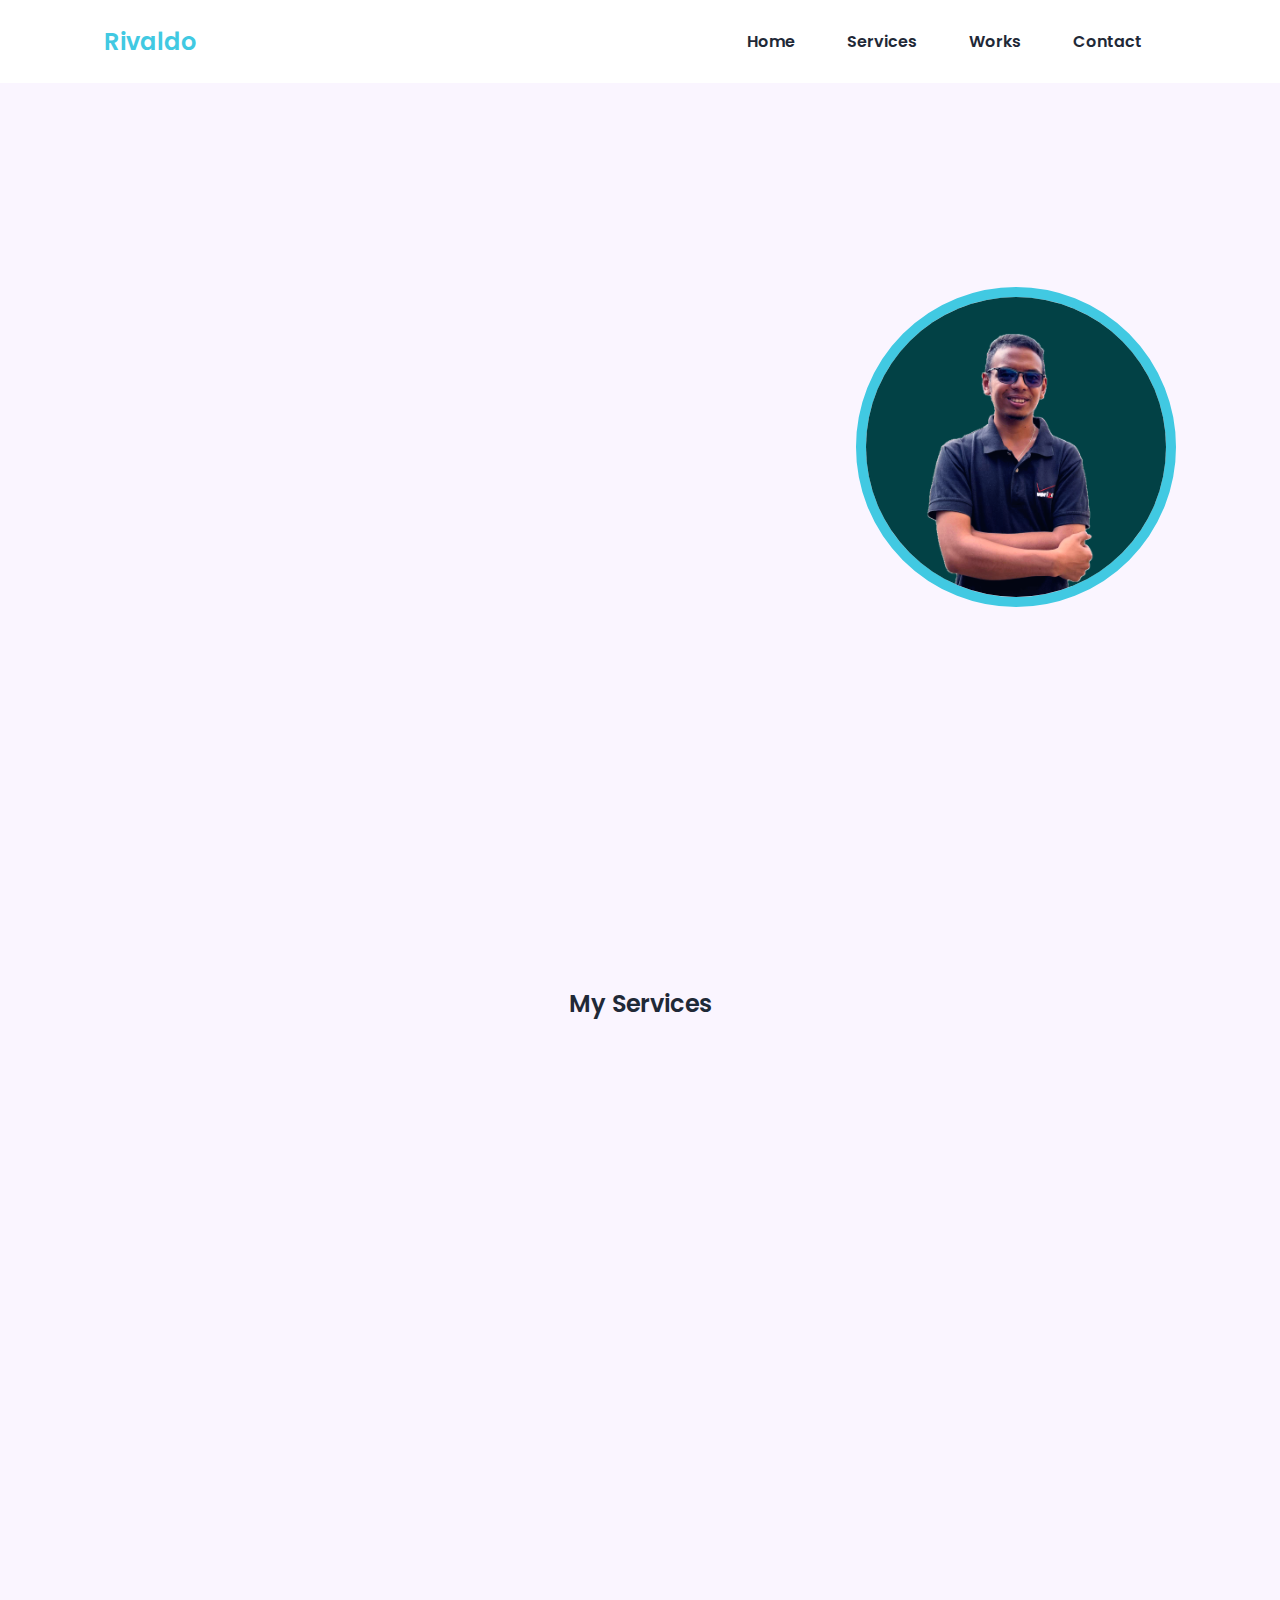
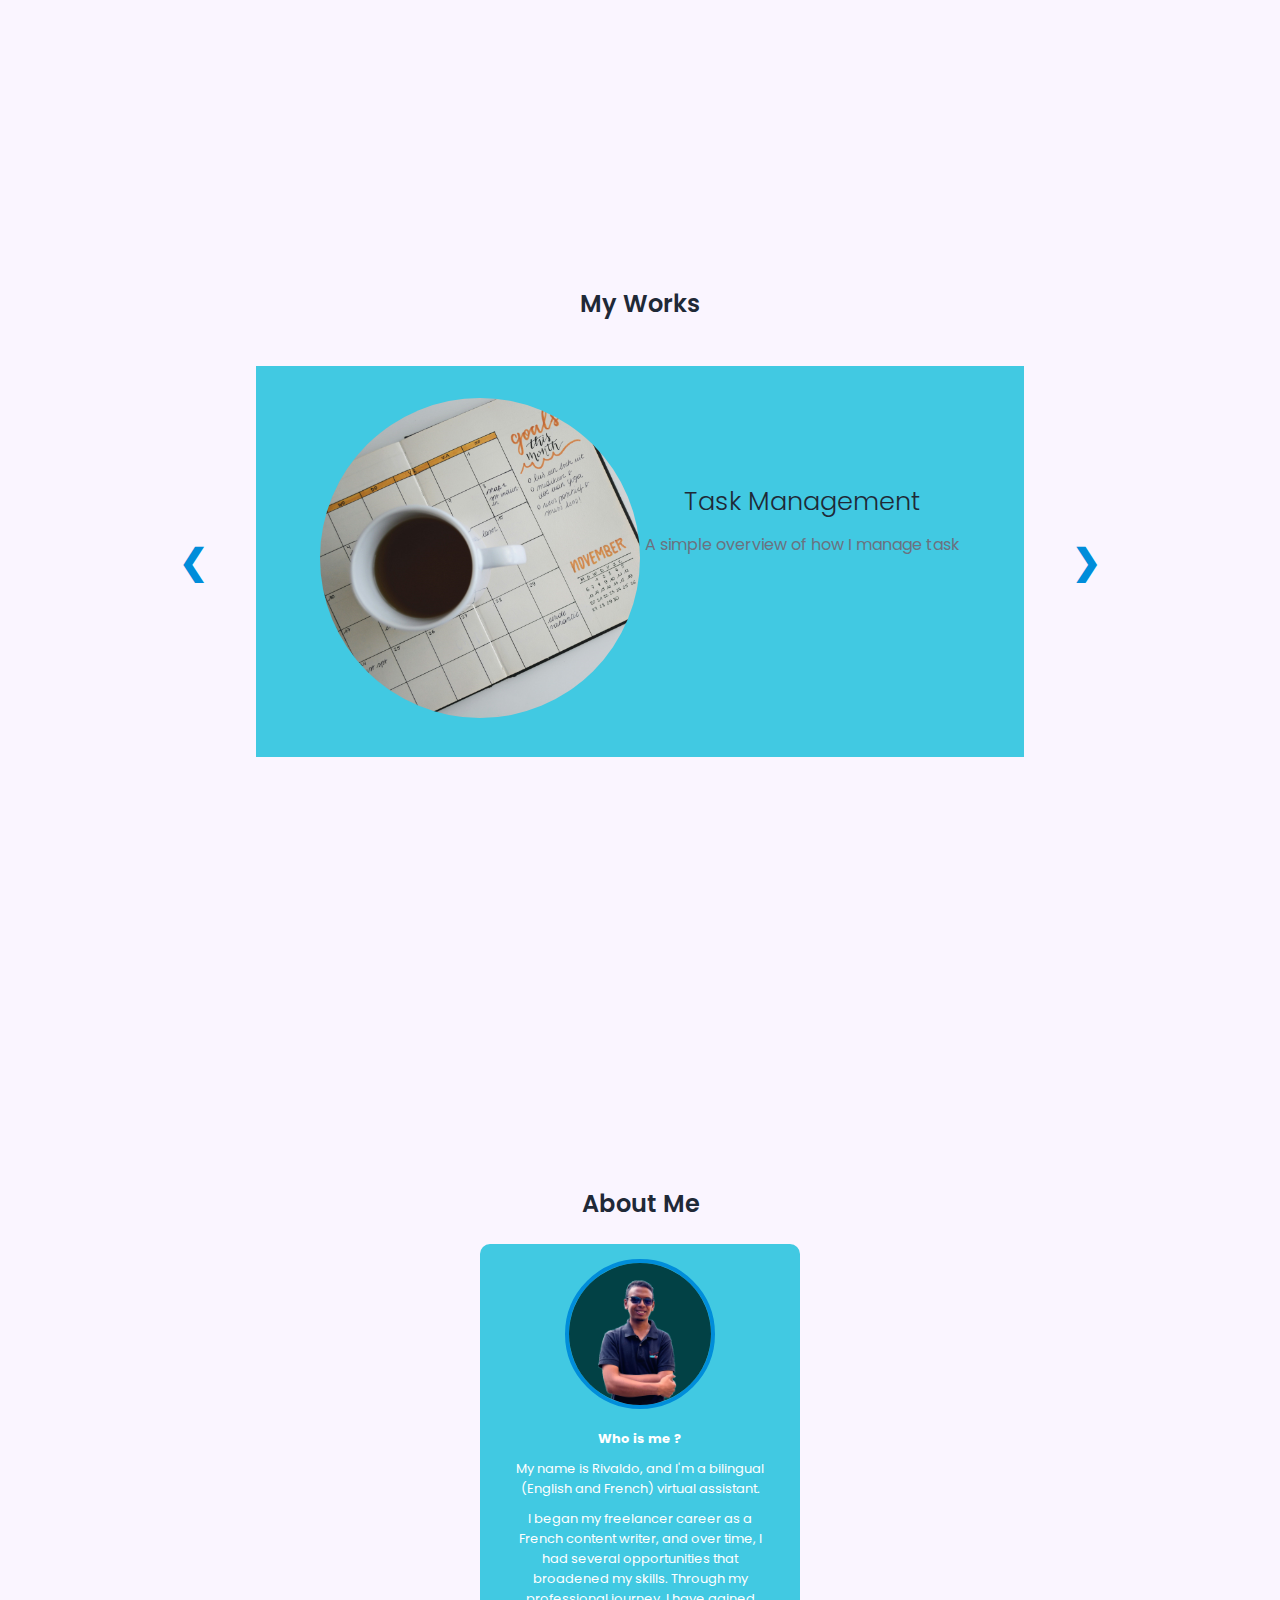
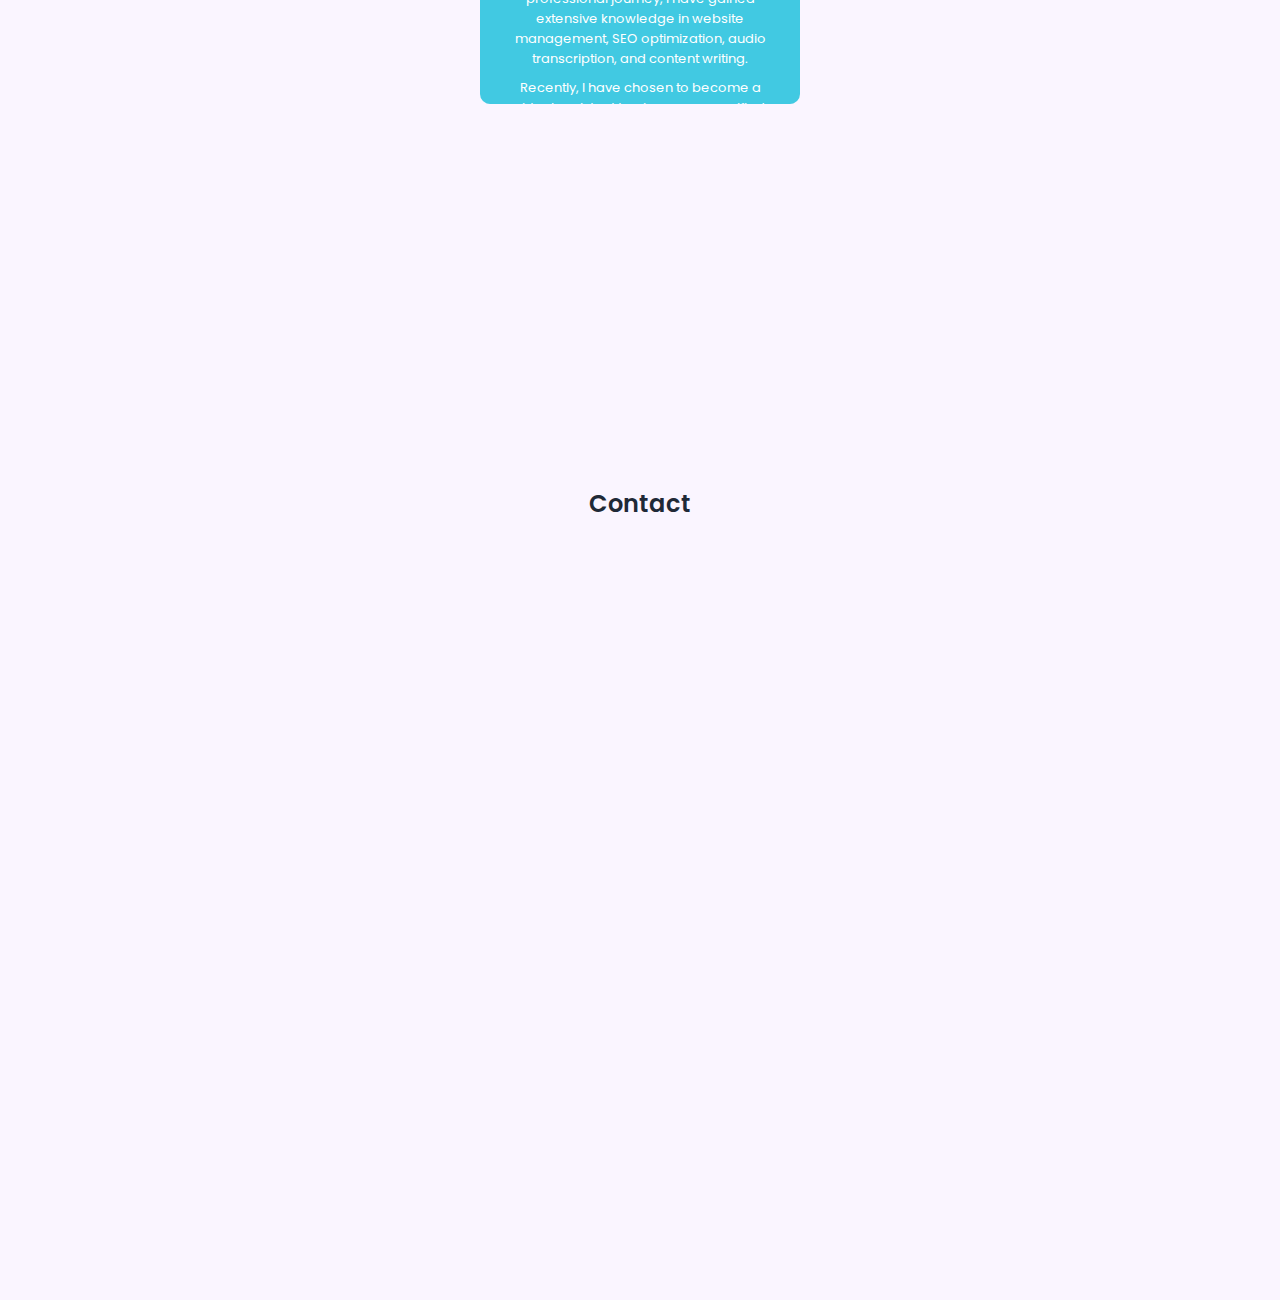
<file: index.html>
<!DOCTYPE html>
<html lang="en">
<head>
    <meta charset="UTF-8">
    <meta name="viewport" content="width=device-width, initial-scale=1.0">
    <meta name="description" content="Welcome to my portfolio website ! You can see here some of my works, and also the services I can offer">
    <link rel="preconnect" href="https://fonts.googleapis.com">
    <link rel="preconnect" href="https://fonts.gstatic.com" crossorigin>
    <link href="https://fonts.googleapis.com/css2?family=Poppins:ital,wght@0,100;0,200;0,300;0,400;0,500;0,600;0,700;0,800;0,900;1,100;1,200;1,300;1,400;1,500;1,600;1,700;1,800;1,900&display=swap" rel="stylesheet">
    <link rel="stylesheet" href="styles.css">
    <link rel="stylesheet" href="css/fontawesome.css">
    <link rel="stylesheet" href="css/solid.css">
    <link rel="stylesheet" href="css/brands.css">
    <link rel="shortcut icon" href="images/logo.png">
    <title>Portfolio | Rivaldo</title>
</head>
<body>
    <header>
        <nav class="nav-content">
            <a href="#" class="logo">Rivaldo</a>
            <ul id="myMenu" class="menuDrop">
                <li><a href="#home" onclick="hideContent()">Home</a></li>
                <li><a href="#services" onclick="hideContent()">Services</a></li>
                <li><a href="#works" onclick="hideContent()">Works</a></li>
                <li><a href="#contact" onclick="hideContent()">Contact</a></li>
                <li><a onclick="darklight()" class="light">Dark/Light Mode</a></li>
            </ul>
                <i class="fa-solid fa-bars" onclick="showMenu()" id="bars"></i>
        </nav>
    </header>

    <section class="section" id="home">
        <div class="home">
                <div class="content">
                     <p class="subtitle">HELLO</p>
                     <h1 class="title">I'm Rivaldo</h1>
                     <h3>Virtual Assistant</h3>
                     <p class="description">I will help you in growing your business and increasing your productivity</p>
                     <a href="#about"><button class="see-more" href="#about">See More</button></a>
                </div> 
                <div class="image">
                     <img src="images/back.png" alt="profile">
                </div>
        </div>
    </section>

    <section class="services section" id="services">
            <h1>My Services</h1>
            <div class="row">
                <div class="service-item service-top">
                     <i class="fa-solid fa-pen"></i>
                     <h4>Task Management</h4>
                     <p>Support in managing your calendar and reminders</p>
                     <p>Sorting through your emails and ensuring the maximum efficiency of your inbox</p>
                     <p>Collection, conversion, and typing of data according to your need</p>
                </div>

                <div class="service-item service-top">
                    <i class="fa-brands fa-wordpress"></i>
                    <h4>WordPress Management</h4>
                    <p>Installation and setup of your WordPress websites</p>
                    <p>Theme and plugin installation, database management and performance optimization</p>
                </div>
        
                <div class="service-item service-left">
                    <i class="fa-solid fa-pen"></i>
                     <h4>Content Writing / Audio Transcription</h4>
                     <p>Creation of relevant articles for your websites, blogs and other online platforms</p>
                     <p>Conversion of your audio and video files into text</p>
                </div>
            </div>
    </section>

    <section class="works section" id="works">
        <h1>My Works</h1>
            <div class="works-row">
                    <div class="box trans fade">
                         <div class="img">
                             <img src="images/estee-janssens-aQfhbxailCs.jpg" alt="works image">
                         </div>
                         <div class="works-content">
                             <h3>Task Management</h3>
                             <p>A simple overview of how I manage task</p>
                             <a href="task.html" target="_blank" class="works-btn">See More</a>
                         </div>
                    </div>
                    
                    <div class="trans box fade">
                        <div class="img">
                            <img src="images/aaron-burden-xG8IQMqMITM.jpg" alt="works image">
                        </div>
                        <div class="works-content">
                            <h3>Articles / Audio Transcript</h3>
                            <p>Some of my articles and audio transcript</p>
                            <a href="articles.html" target="_blank" class="works-btn">See More</a>
                        </div>
                   </div>

                   <div class="trans box fade">
                    <div class="img">
                        <img src="images/wordpress-1810632_1280.jpg" alt="works image">
                    </div>
                    <div class="works-content">
                        <h3>V Store</h3>
                        <p>An e-commerce website that I made using WordPress</p>
                        <a href="https://www.rivaldo-mg.42web.io/" class="works-btn">See More</a>
                    </div>
                    </div>

                    <div class="trans box fade">
                        <div class="img">
                            <img src="images/New Logo.png" alt="works image">
                        </div>
                        <div class="works-content">
                            <h3>Fun Tech</h3>
                            <p>A Facebook page that I created</p>
                            <a href="https://web.facebook.com/sparkletech123" target="_blank" class="works-btn">See More</a>
                        </div>
                   </div>

                    <a class="prev" onclick="plusSlides(-1)">&#10094;</a>
                    <a class="next" onclick="plusSlides(1)">&#10095;</a>
            </div>
    </section>
<section class="about section" id="about">
    <h1>About Me</h1>
    <div class="rows">
        <div class="about-item">
            <div class="image-about">
                <img src="images/back.png" alt="profile">
            </div>
            <div class="about-content">
            <h4>Who is me ?</h4>
            <p>My name is Rivaldo, and I'm a bilingual (English and French) virtual assistant.</p>
            <p>I began my freelancer career as a French content writer, and over time, I had several opportunities that broadened my skills.
                Through my professional journey, I have gained extensive knowledge in website management, SEO optimization, audio transcription, and content writing.
                <br>
            <p>Recently, I have chosen to become a virtual assistant to give more specified help to people in their business.</p>
                </p><br>
            </div>
        </div>
    </div>
</section>
<section class="contact section" id="contact">
    <h1>Contact</h1>
         <div class="contact-box">
         <div class="contact-container">
            <form action="https://api.web3forms.com/submit" method="POST">

                <input type="hidden" name="access_key" value="9df62c8f-11aa-4e0e-9fc1-d7459ab3ef49">
                <label for="name"></label>
                <input type="text" id="name" name="name" placeholder="Name" required>
            
                <label for="name"></label>
                <input type="email" id="email" name="email" placeholder="Email" required>
                
                <label for="subject"></label>
                <textarea id="subject" name="subject" placeholder="Your message" style="height:170px" required></textarea>
            
                <input type="submit" value="Send" onclick="sendMail()">
              </form>
         </div>
         <div class="icon">
            <a href="https://web.facebook.com/giani.andria.5" target="_blank"><i class="fa-brands fa-facebook"></i></a>
            <a href="mailto:rivaldoranarison@gmail.com? subject = Subject Text&body = Content of the mail" target="_blank"><i class="fa-solid fa-envelope"></i></a>
            <a href="https://wa.me/+261340915517" target="_blank"><i class="fa-brands fa-whatsapp"></i></a>
            <a href="https://www.linkedin.com/in/rivaldo-ranarison-b9350630b/" target="_blank"><i class="fa-brands fa-linkdin"></i></a>
         </div>
         </div>
         <footer><p>Copyright © Rivaldo - 2024</p></footer>
</section>
<script src="script.js"></script>
</body>
</html>
</file>
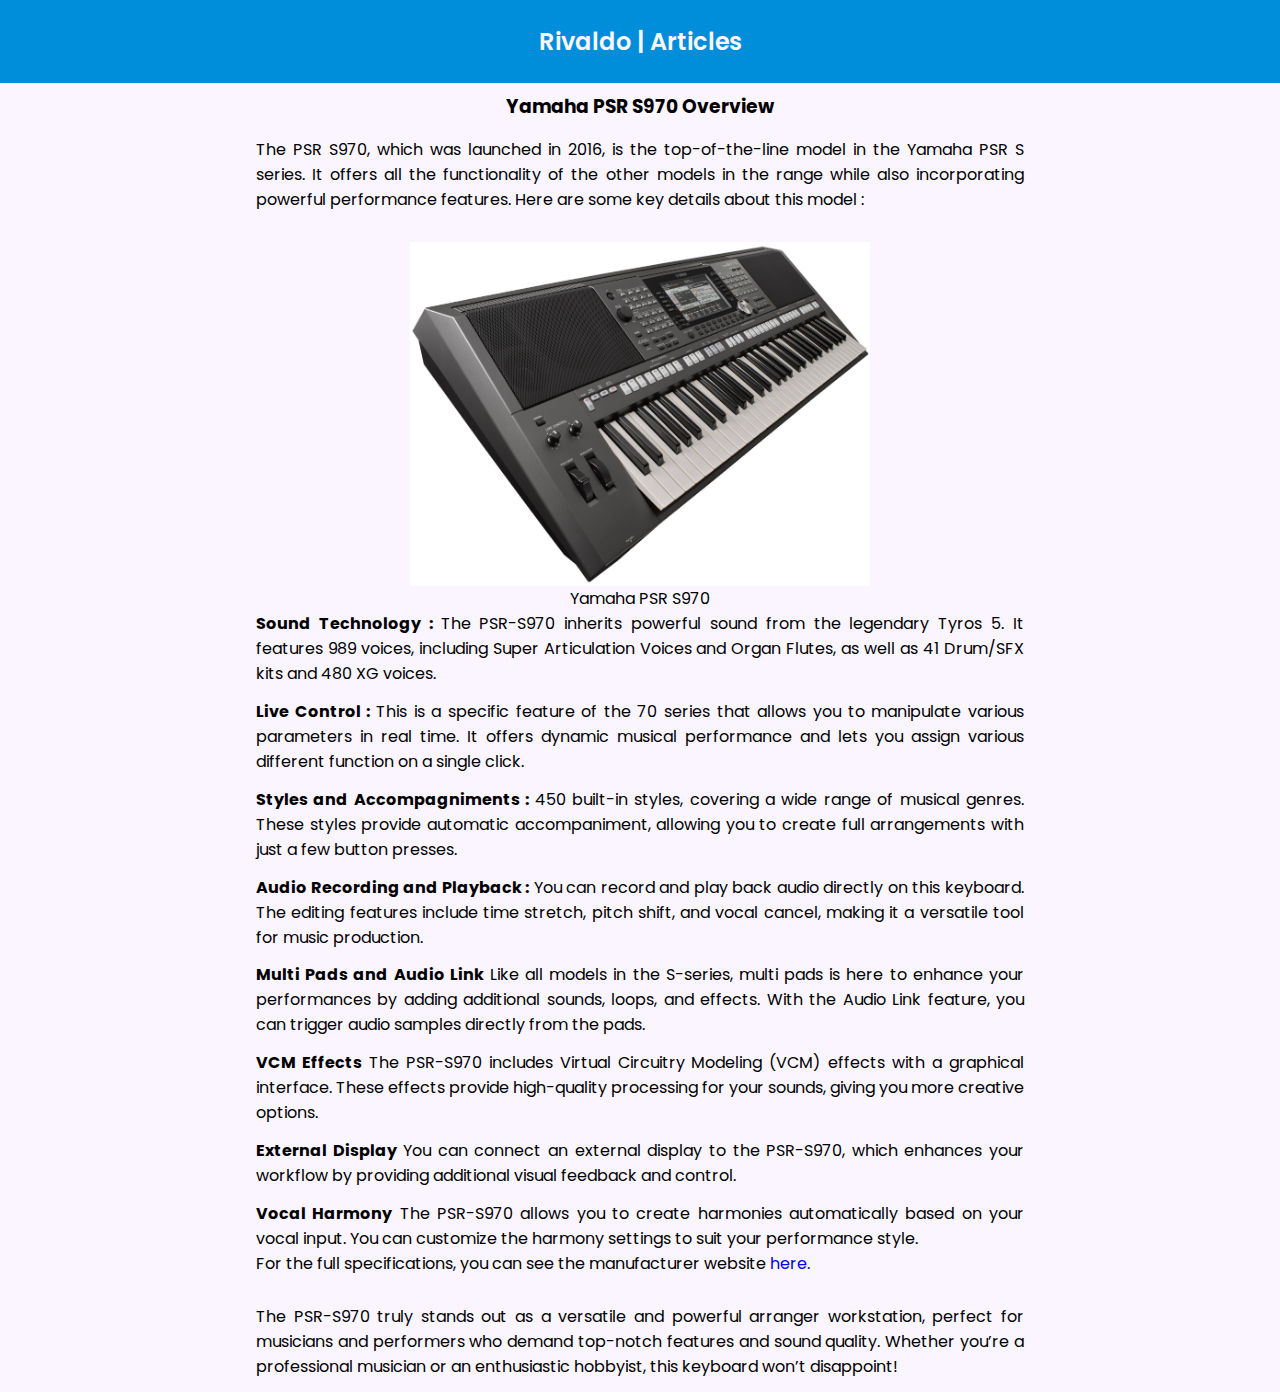
<file: article_2.html>
<!DOCTYPE html>
<html lang="en">
<head>
    <meta charset="UTF-8">
    <meta name="viewport" content="width=device-width, initial-scale=1.0">
    <title>Yamaha PSR S970 - Overview</title>
    <link rel="preconnect" href="https://fonts.googleapis.com">
<link rel="preconnect" href="https://fonts.gstatic.com" crossorigin>
<link href="https://fonts.googleapis.com/css2?family=Poppins:ital,wght@0,100;0,200;0,300;0,400;0,500;0,600;0,700;0,800;0,900;1,100;1,200;1,300;1,400;1,500;1,600;1,700;1,800;1,900&display=swap" rel="stylesheet">
    <link rel="stylesheet" href="styles_2.css">
    <link rel="stylesheet" href="css/fontawesome.css">
    <link rel="stylesheet" href="css/solid.css">
    <link rel="stylesheet" href="css/brands.css">
    <link rel="shortcut icon" href="images/logo.png">
</head>
<body>
    <div class="main">
        <header>
            <a href="#">Rivaldo | Articles</a>
        </header>
        <div class="article">
        <h3>Yamaha PSR S970 Overview</h3>
            <p class="intro">The PSR S970, which was launched in 2016, is the top-of-the-line model in the Yamaha PSR S series. It offers all the functionality of the other models in the range while also incorporating powerful performance features. Here are some key details about this model :</p>
            <img src="images/S970.jpg" alt="Yamaha S970">
            <figcaption>Yamaha PSR S970</figcaption>

            <p><strong class="title a2">Sound Technology : </strong>
                The PSR-S970 inherits powerful sound from the legendary Tyros 5. It features 989 voices, including Super Articulation Voices and Organ Flutes, as well as 41 Drum/SFX kits and 480 XG voices.
            </p>
            <p><strong class="title">Live Control : </strong>
                This is a specific feature of the 70 series that allows you to manipulate various parameters in real time. It offers dynamic musical performance and lets you assign various different function on a single click.
            </p>
            <p><strong class="title">Styles and Accompagniments : </strong>
                450 built-in styles, covering a wide range of musical genres. These styles provide automatic accompaniment, allowing you to create full arrangements with just a few button presses.
            </p>
            <p><strong class="title">Audio Recording and Playback :</strong>
                 You can record and play back audio directly on this keyboard. The editing features include time stretch, pitch shift, and vocal cancel, making it a versatile tool for music production.
            </p>
            <p><strong class="title">Multi Pads and Audio Link</strong>
                Like all models in the S-series,  multi pads is here to enhance your performances by adding additional sounds, loops, and effects. With the Audio Link feature, you can trigger audio samples directly from the pads.         
            </p>
            <p><strong class="title">VCM Effects</strong>
                The PSR-S970 includes Virtual Circuitry Modeling (VCM) effects with a graphical interface. These effects provide high-quality processing for your sounds, giving you more creative options.
            </p>
            <p><strong class="title">External Display</strong>
                You can connect an external display to the PSR-S970, which enhances your workflow by providing additional visual feedback and control.
            </p>
            <p><strong class="title">Vocal Harmony</strong>
                The PSR-S970 allows you to create harmonies automatically based on your vocal input. You can customize the harmony settings to suit your performance style. <br>
                For the full specifications, you can see the manufacturer website <a href="https://usa.yamaha.com/products/musical_instruments/keyboards/arranger_workstations/psr-s970/specs.html#product-tabs">here.</a>
            </p>

            <p class="conclusion">The PSR-S970 truly stands out as a versatile and powerful arranger workstation, perfect for musicians and performers who demand top-notch features and sound quality. Whether you’re a professional musician or an enthusiastic hobbyist, this keyboard won’t disappoint!</p>
        </div>
    </div>
</body>
</html>
</file>
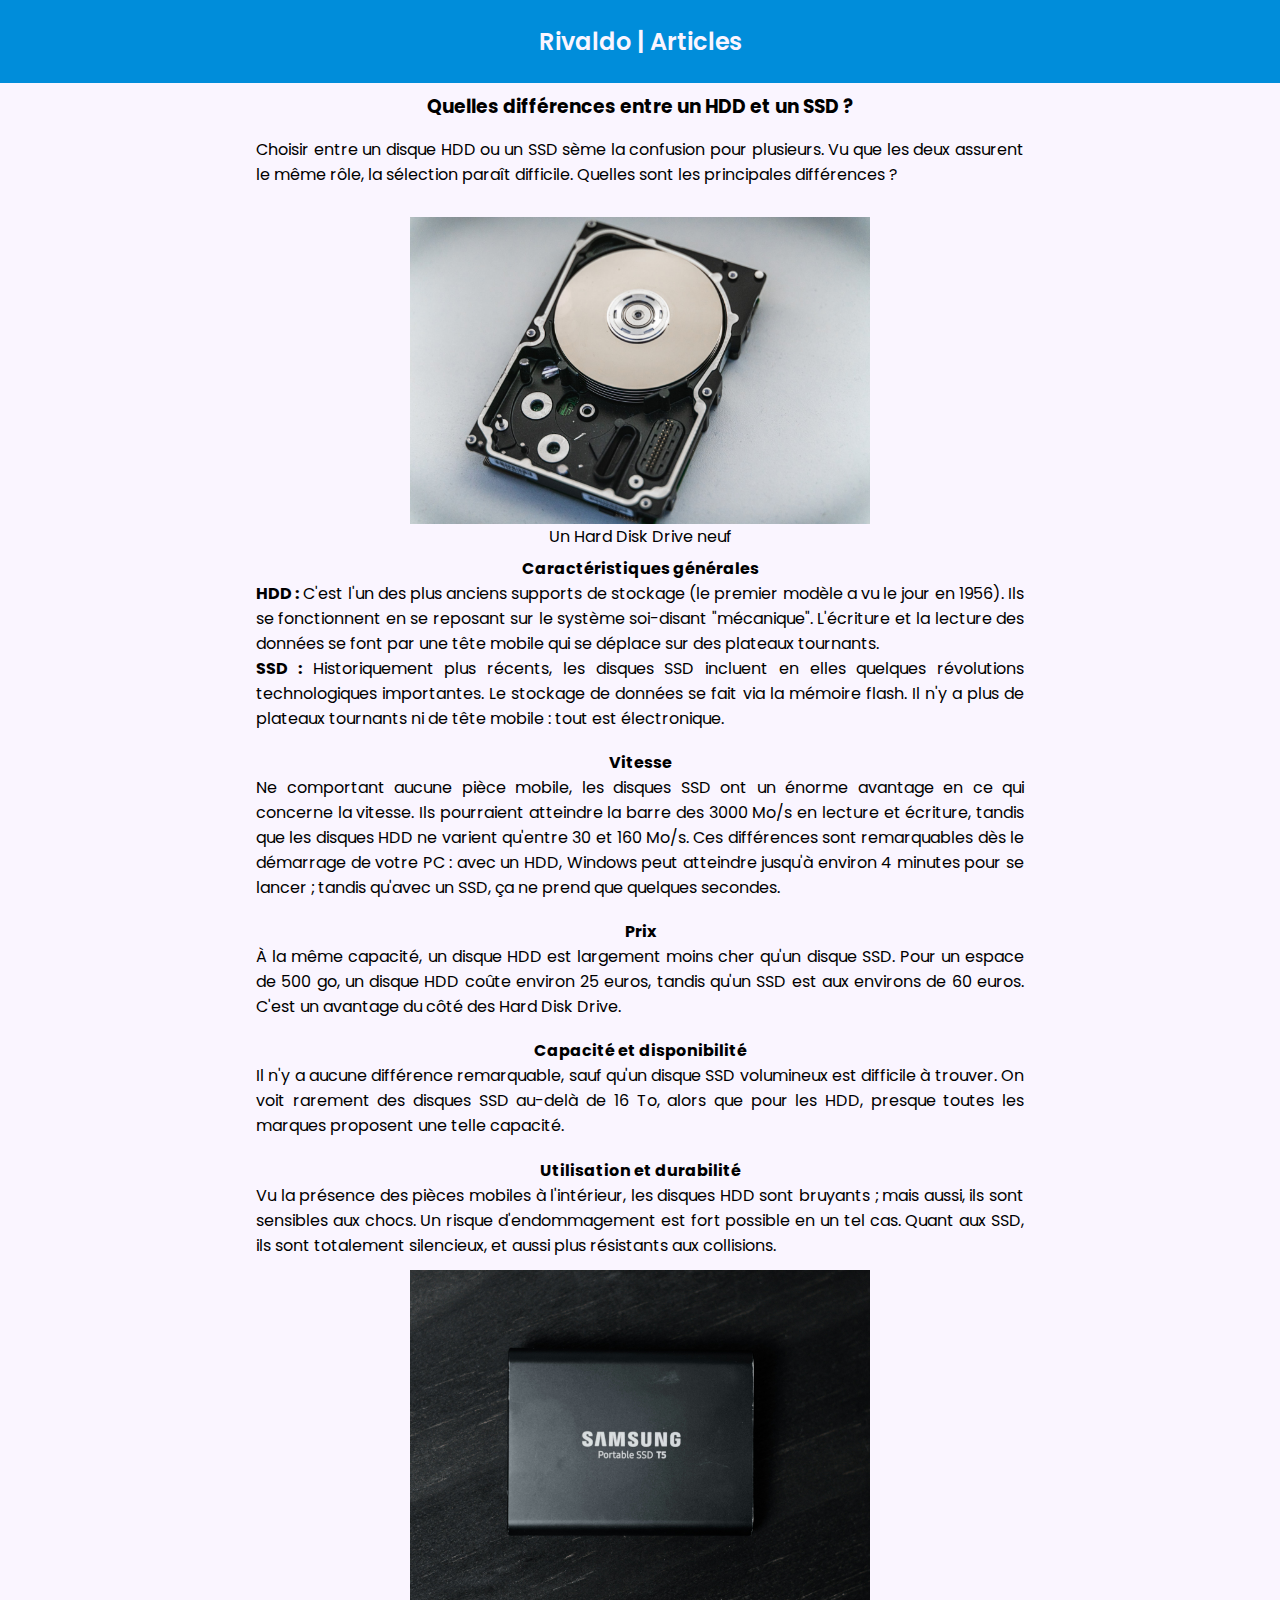
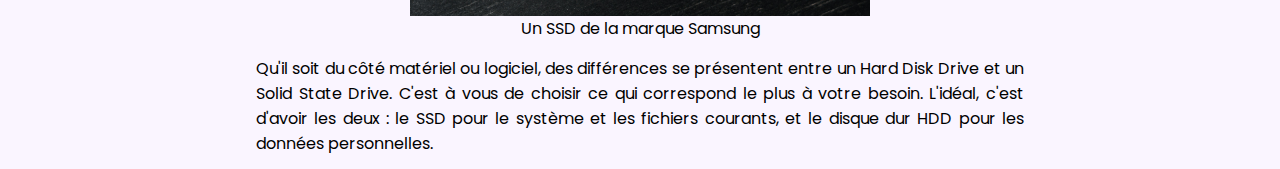
<file: article_3.html>
<!DOCTYPE html>
<html lang="en">
<head>
    <meta charset="UTF-8">
    <meta name="viewport" content="width=device-width, initial-scale=1.0">
    <title>Quelles différences entre un HDD et un SSD ?</title>
    <link rel="preconnect" href="https://fonts.googleapis.com">
<link rel="preconnect" href="https://fonts.gstatic.com" crossorigin>
<link href="https://fonts.googleapis.com/css2?family=Poppins:ital,wght@0,100;0,200;0,300;0,400;0,500;0,600;0,700;0,800;0,900;1,100;1,200;1,300;1,400;1,500;1,600;1,700;1,800;1,900&display=swap" rel="stylesheet">
    <link rel="stylesheet" href="styles_2.css">
    <link rel="stylesheet" href="css/fontawesome.css">
    <link rel="stylesheet" href="css/solid.css">
    <link rel="stylesheet" href="css/brands.css">
    <link rel="shortcut icon" href="images/logo.png">
</head>
<body>
    <div class="main">
        <header>
            <a href="#">Rivaldo | Articles</a>
        </header>
        <div class="article">
            <h3>Quelles différences entre un HDD et un SSD ?</h3>
            <p class="intro">Choisir entre un disque HDD ou un SSD sème la confusion pour plusieurs. Vu que les deux assurent le même rôle, la sélection paraît difficile. Quelles sont les principales différences ?</p>
        

        <img src="images/photo-1601737487795-dab272f52420.jpg" alt="HDD Picture">
        <figcaption>Un Hard Disk Drive neuf</figcaption>
        
         <strong class="title">Caractéristiques générales</strong>
         <p><strong>HDD :</strong> C'est l'un des plus anciens supports de stockage (le premier modèle a vu le jour en 1956). Ils se fonctionnent en se reposant sur le système soi-disant "mécanique". L'écriture et la lecture des données se font par une tête mobile qui se déplace sur des plateaux tournants.
            <br><strong>SSD :</strong> Historiquement plus récents, les disques SSD incluent en elles quelques révolutions technologiques importantes. Le stockage de données se fait via la mémoire flash. Il n'y a plus de plateaux tournants ni de tête mobile : tout est électronique.
            </p>
         <strong class="title">Vitesse</strong>
         <p>Ne comportant aucune pièce mobile, les disques SSD ont un énorme avantage en ce qui concerne la vitesse. Ils pourraient atteindre la barre des 3000 Mo/s en lecture et écriture, tandis que les disques HDD ne varient qu'entre 30 et 160 Mo/s. Ces différences sont remarquables dès le démarrage de votre PC : avec un HDD, Windows peut atteindre jusqu'à environ 4 minutes pour se lancer ; tandis qu'avec un SSD, ça ne prend que quelques secondes.</p>
         <strong class="title">Prix</strong>
         <p>À la même capacité, un disque HDD est largement moins cher qu'un disque SSD. Pour un espace de 500 go, un disque HDD coûte environ 25 euros, tandis qu'un SSD est aux environs de 60 euros. C'est un avantage du côté des Hard Disk Drive.
         </p>
         <strong class="title">Capacité et disponibilité</strong>
         <p>Il n'y a aucune différence remarquable, sauf qu'un disque SSD volumineux est difficile à trouver. On voit rarement des disques SSD au-delà de 16 To, alors que pour les HDD, presque toutes les marques proposent une telle capacité.</p>
         <strong class="title">Utilisation et durabilité </strong>
         <p> Vu la présence des pièces mobiles à l'intérieur, les disques HDD sont bruyants ; mais aussi, ils sont sensibles aux chocs. Un risque d'endommagement est fort possible en un tel cas. Quant aux SSD, ils sont totalement silencieux, et aussi plus résistants aux collisions.</p>
         <img src="images/erik-werlin-ndgy5oZwdUY-unsplash.jpg" alt="Samsung SSD">
         <figcaption>Un SSD de la marque Samsung</figcaption>

         <p class="description a3">Qu'il soit du côté matériel ou logiciel, des différences se présentent entre un Hard Disk Drive et un Solid State Drive. C'est à vous de choisir ce qui correspond le plus à votre besoin. L'idéal, c'est d'avoir les deux : le SSD pour le système et les fichiers courants, et le disque dur HDD pour les données personnelles.</p>
        </div>
 </div>
</body>
</html>
</file>
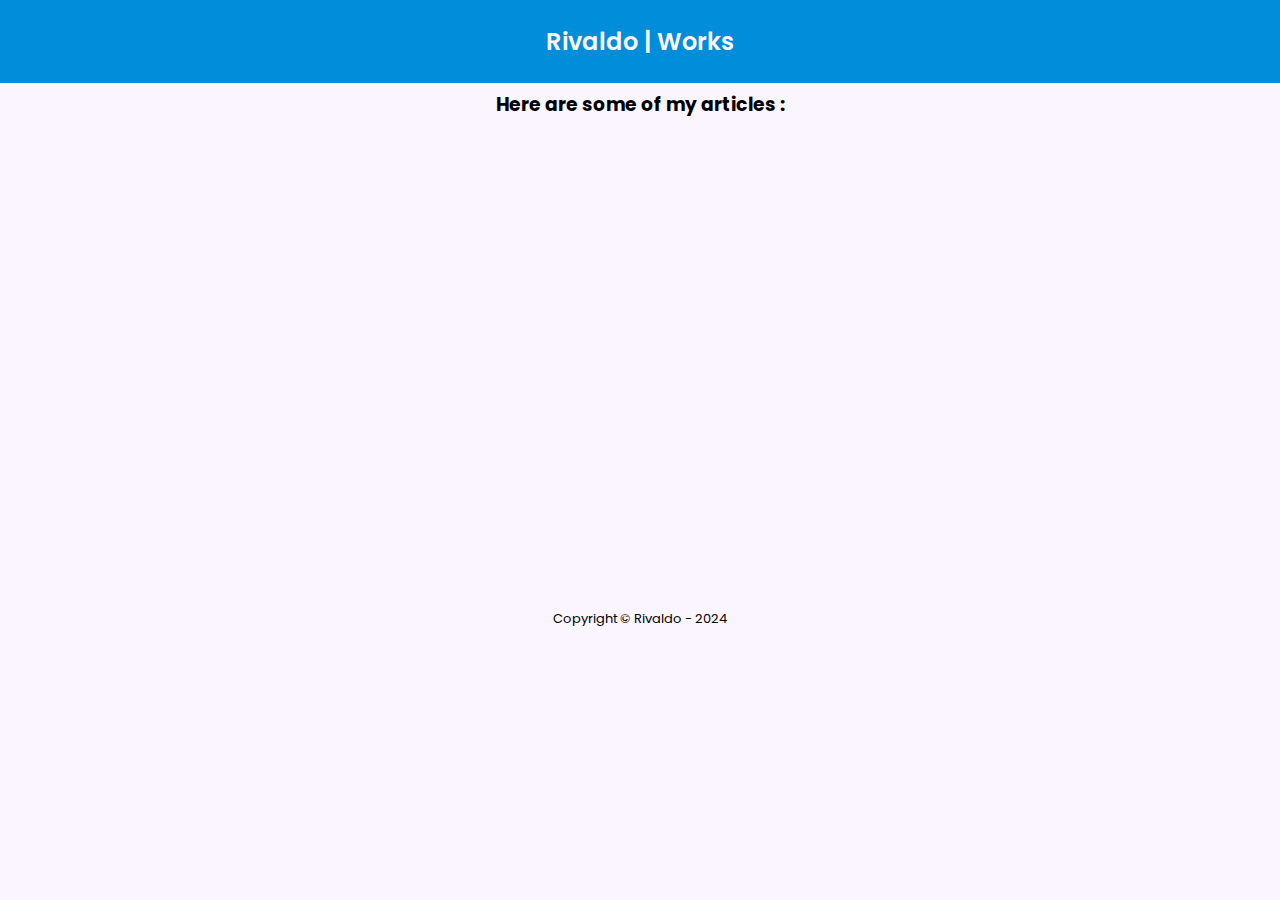
<file: articles.html>
<!DOCTYPE html>
<html lang="en">
<head>
    <meta charset="UTF-8">
    <meta name="viewport" content="width=device-width, initial-scale=1.0">
    <title>Rivaldo | Articles</title>
    <link rel="preconnect" href="https://fonts.googleapis.com">
<link rel="preconnect" href="https://fonts.gstatic.com" crossorigin>
<link href="https://fonts.googleapis.com/css2?family=Poppins:ital,wght@0,100;0,200;0,300;0,400;0,500;0,600;0,700;0,800;0,900;1,100;1,200;1,300;1,400;1,500;1,600;1,700;1,800;1,900&display=swap" rel="stylesheet">
    <link rel="stylesheet" href="styles_2.css">
    <link rel="stylesheet" href="css/fontawesome.css">
    <link rel="stylesheet" href="css/solid.css">
    <link rel="stylesheet" href="css/brands.css">
    <link rel="shortcut icon" href="images/logo.png">
</head>
<body>
    <section class="main">
        <header>
            <a href="#">Rivaldo | Works</a>
        </header>
        <h3>Here are some of my articles : </h3>

        <div class="container">
            <div class="works-item work-right">
                <div class="works-image">
                    <img src="images/michele-bitetto-jf5SQVEKSFw-unsplash.jpg" alt="works">
                </div>

                <div class="works-content">
                    <h4>5 reasons <br> to learn Italian in 2024</h4>
                     <p>Language : English <br>
                     Type : Blog <br>
                     Words : 500</p> 
                </div>

                <a href="article_1.html" target="_blank" class="btn">Read</a>
            </div>

            <div class="works-item work-top">
                <div class="works-image">
                    <img src="images/Yamaha.png" alt="works">
                </div>

                <div class="works-content">
                    <h4>Yamaha PSR S970 <br> Overview </h4>
                    <p>Language : English <br>
                    Type : Product Description <br>
                Words : 350</p>
                </div>

                <a href="article_2.html" target="_blank" class="btn">Read</a>
            </div>

            <div class="works-item work-top">
                <div class="works-image">
                    <img src="images/storage-870715_1280.jpg" alt="works">
                </div>

                <div class="works-content">
                    <h4>Quelles différences entre un SSD et un HDD ? </h4>
                    <p>Language : French <br>
                       Type : Comparatif <br>
                    Mots : 400</p>
                </div>

                <a href="article_3.html" target="_blank" class="btn">Read</a>
            </div>
            <div class="works-item work-left">
                <div class="works-image">
                    <img src="images/e0637b046d0f5e69bcf12902a0242717.jpg" alt="works">
                </div>

                <div class="works-content">
                    <h4>Histoire d'une âme <br>
                    Sainte Thérèse de Lisieux</h4>
                    <p>Language : French <br>
                    Type : Clean Verbatim <br>
                    Duration : 3min</p>
                </div>

                <a href="audio.html" target="_blank" class="btn">Read</a>
            </div>
        </div>
        <footer><p>Copyright © Rivaldo - 2024</p></footer>
    </section>
</body>
</html>
</file>
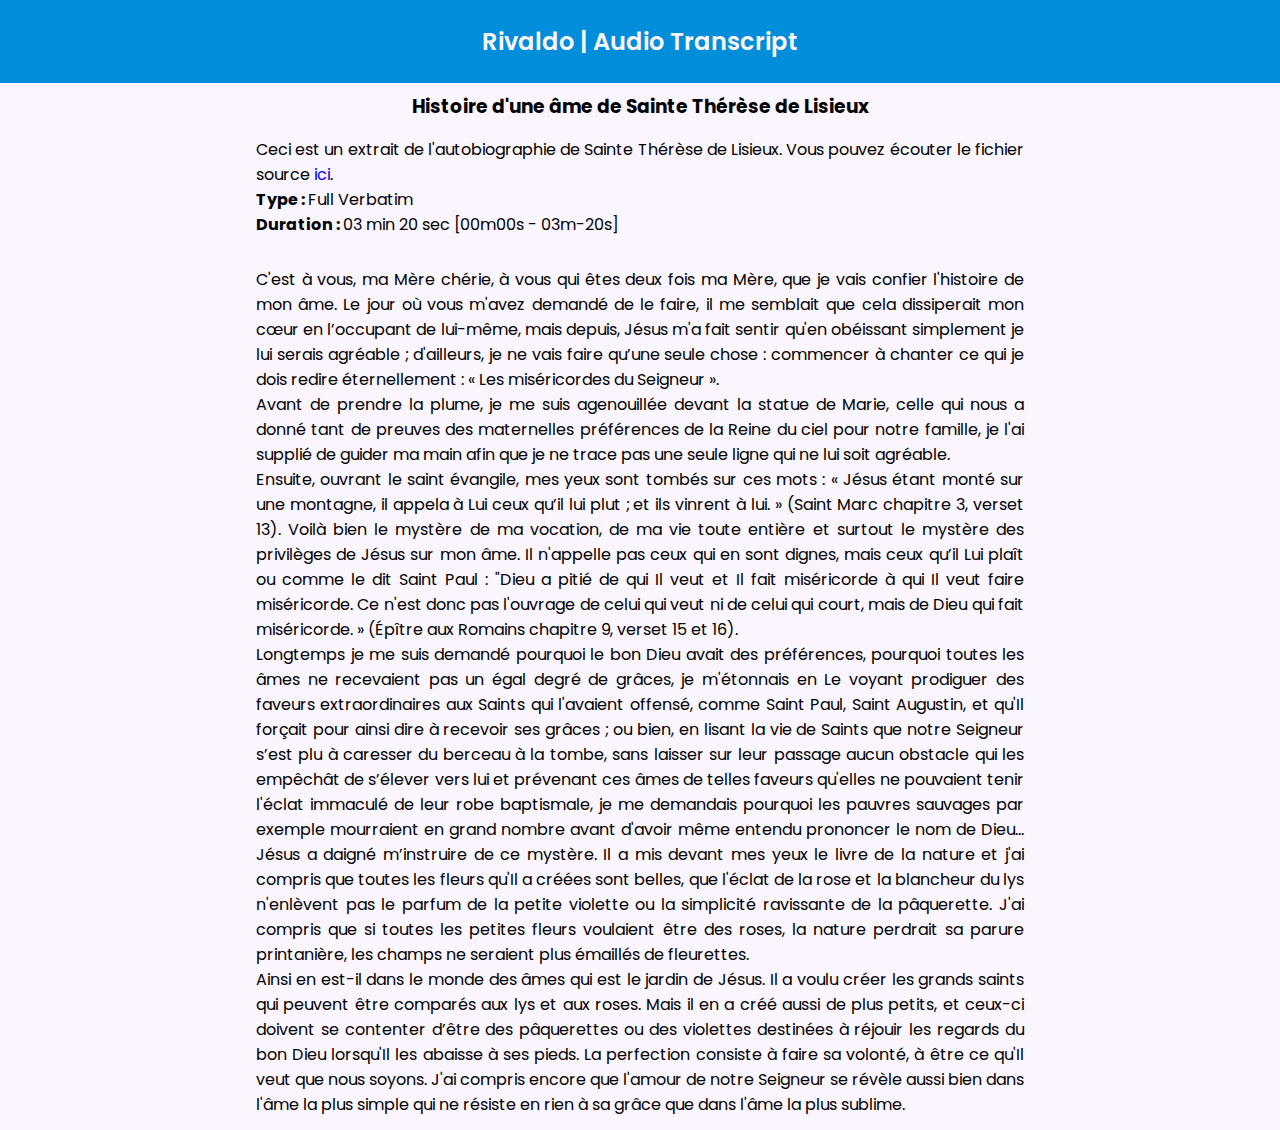
<file: audio.html>
<!DOCTYPE html>
<html lang="en">
<head>
    <meta charset="UTF-8">
    <meta name="viewport" content="width=device-width, initial-scale=1.0">
    <title>Audio Transcript</title>
    <link rel="preconnect" href="https://fonts.googleapis.com">
<link rel="preconnect" href="https://fonts.gstatic.com" crossorigin>
<link href="https://fonts.googleapis.com/css2?family=Poppins:ital,wght@0,100;0,200;0,300;0,400;0,500;0,600;0,700;0,800;0,900;1,100;1,200;1,300;1,400;1,500;1,600;1,700;1,800;1,900&display=swap" rel="stylesheet">
    <link rel="stylesheet" href="styles_2.css">
    <link rel="stylesheet" href="css/fontawesome.css">
    <link rel="stylesheet" href="css/solid.css">
    <link rel="stylesheet" href="css/brands.css">
    <link rel="shortcut icon" href="images/logo.png">
</head>
<body>
    <div class="main">
        <header>
            <a href="#">Rivaldo | Audio Transcript</a>
        </header>
        <div class="article">
            <h3>Histoire d'une âme de Sainte Thérèse de Lisieux</h3>
            <p class="intro">
                Ceci est un extrait de l'autobiographie de Sainte Thérèse de Lisieux. Vous pouvez écouter le fichier source <a href="https://video.genyt.net/MdzH-wcqBag">ici</a>. <br>
                 <strong>Type : </strong> Full Verbatim <br>
                 <strong> Duration : </strong> 03 min 20 sec [00m00s - 03m-20s] <br>
            </p>
        <p>C'est à vous, ma Mère chérie, à vous qui êtes deux fois ma Mère, que je vais confier l'histoire de mon âme. Le jour où vous m'avez demandé de le faire, il me semblait que cela dissiperait mon cœur en l’occupant de lui-même, mais depuis, Jésus m'a fait sentir qu'en obéissant simplement je lui serais agréable ; d'ailleurs, je ne vais faire qu’une seule chose : commencer à chanter ce qui je dois redire éternellement : « Les miséricordes du Seigneur ». <br>
            Avant de prendre la plume, je me suis agenouillée devant la statue de Marie, celle qui nous a donné tant de preuves des maternelles préférences de la Reine du ciel pour notre famille, je l'ai supplié de guider ma main afin que je ne trace pas une seule ligne qui ne lui soit agréable. <br>
            Ensuite, ouvrant le saint évangile, mes yeux sont tombés sur ces mots : « Jésus étant monté sur une montagne, il appela à Lui ceux qu’il lui plut ; et ils vinrent à lui. » (Saint Marc chapitre 3, verset 13). Voilà bien le mystère de ma vocation, de ma vie toute entière et surtout le mystère des privilèges de Jésus sur mon âme. Il n'appelle pas ceux qui en sont dignes, mais ceux qu’il Lui plaît ou comme le dit Saint Paul : "Dieu a pitié de qui Il veut et Il fait miséricorde à qui Il veut faire miséricorde. Ce n'est donc pas l'ouvrage de celui qui veut ni de celui qui court, mais de Dieu qui fait miséricorde. » (Épître aux Romains chapitre 9, verset 15 et 16). <br>
            Longtemps je me suis demandé pourquoi le bon Dieu avait des préférences, pourquoi toutes les âmes ne recevaient pas un égal degré de grâces, je m'étonnais en Le voyant prodiguer des faveurs extraordinaires aux Saints qui l'avaient offensé, comme Saint Paul, Saint Augustin, et qu'Il forçait pour ainsi dire à recevoir ses grâces ; ou bien, en lisant la vie de Saints que notre Seigneur s’est plu à caresser du berceau à la tombe, sans laisser sur leur passage aucun obstacle qui les empêchât de s’élever vers lui et prévenant ces âmes de telles faveurs qu'elles ne pouvaient tenir l'éclat immaculé de leur robe baptismale, je me demandais pourquoi les pauvres sauvages par exemple mourraient en grand nombre avant d'avoir même entendu prononcer le nom de Dieu… Jésus a daigné m’instruire de ce mystère. Il a mis devant mes yeux le livre de la nature et j'ai compris que toutes les fleurs qu'Il a créées sont belles, que l'éclat de la rose et la blancheur du lys n'enlèvent pas le parfum de la petite violette ou la simplicité ravissante de la pâquerette. J'ai compris que si toutes les petites fleurs voulaient être des roses, la nature perdrait sa parure printanière, les champs ne seraient plus émaillés de fleurettes. <br>
            Ainsi en est-il dans le monde des âmes qui est le jardin de Jésus. Il a voulu créer les grands saints qui peuvent être comparés aux lys et aux roses. Mais il en a créé aussi de plus petits, et ceux-ci doivent se contenter d’être des pâquerettes ou des violettes destinées à réjouir les regards du bon Dieu lorsqu'Il les abaisse à ses pieds. La perfection consiste à faire sa volonté, à être ce qu'Il veut que nous soyons. J'ai compris encore que l'amour de notre Seigneur se révèle aussi bien dans l'âme la plus simple qui ne résiste en rien à sa grâce que dans l'âme la plus sublime.
            </p>
        </div>
    </div>
</body>
</html>
</file>
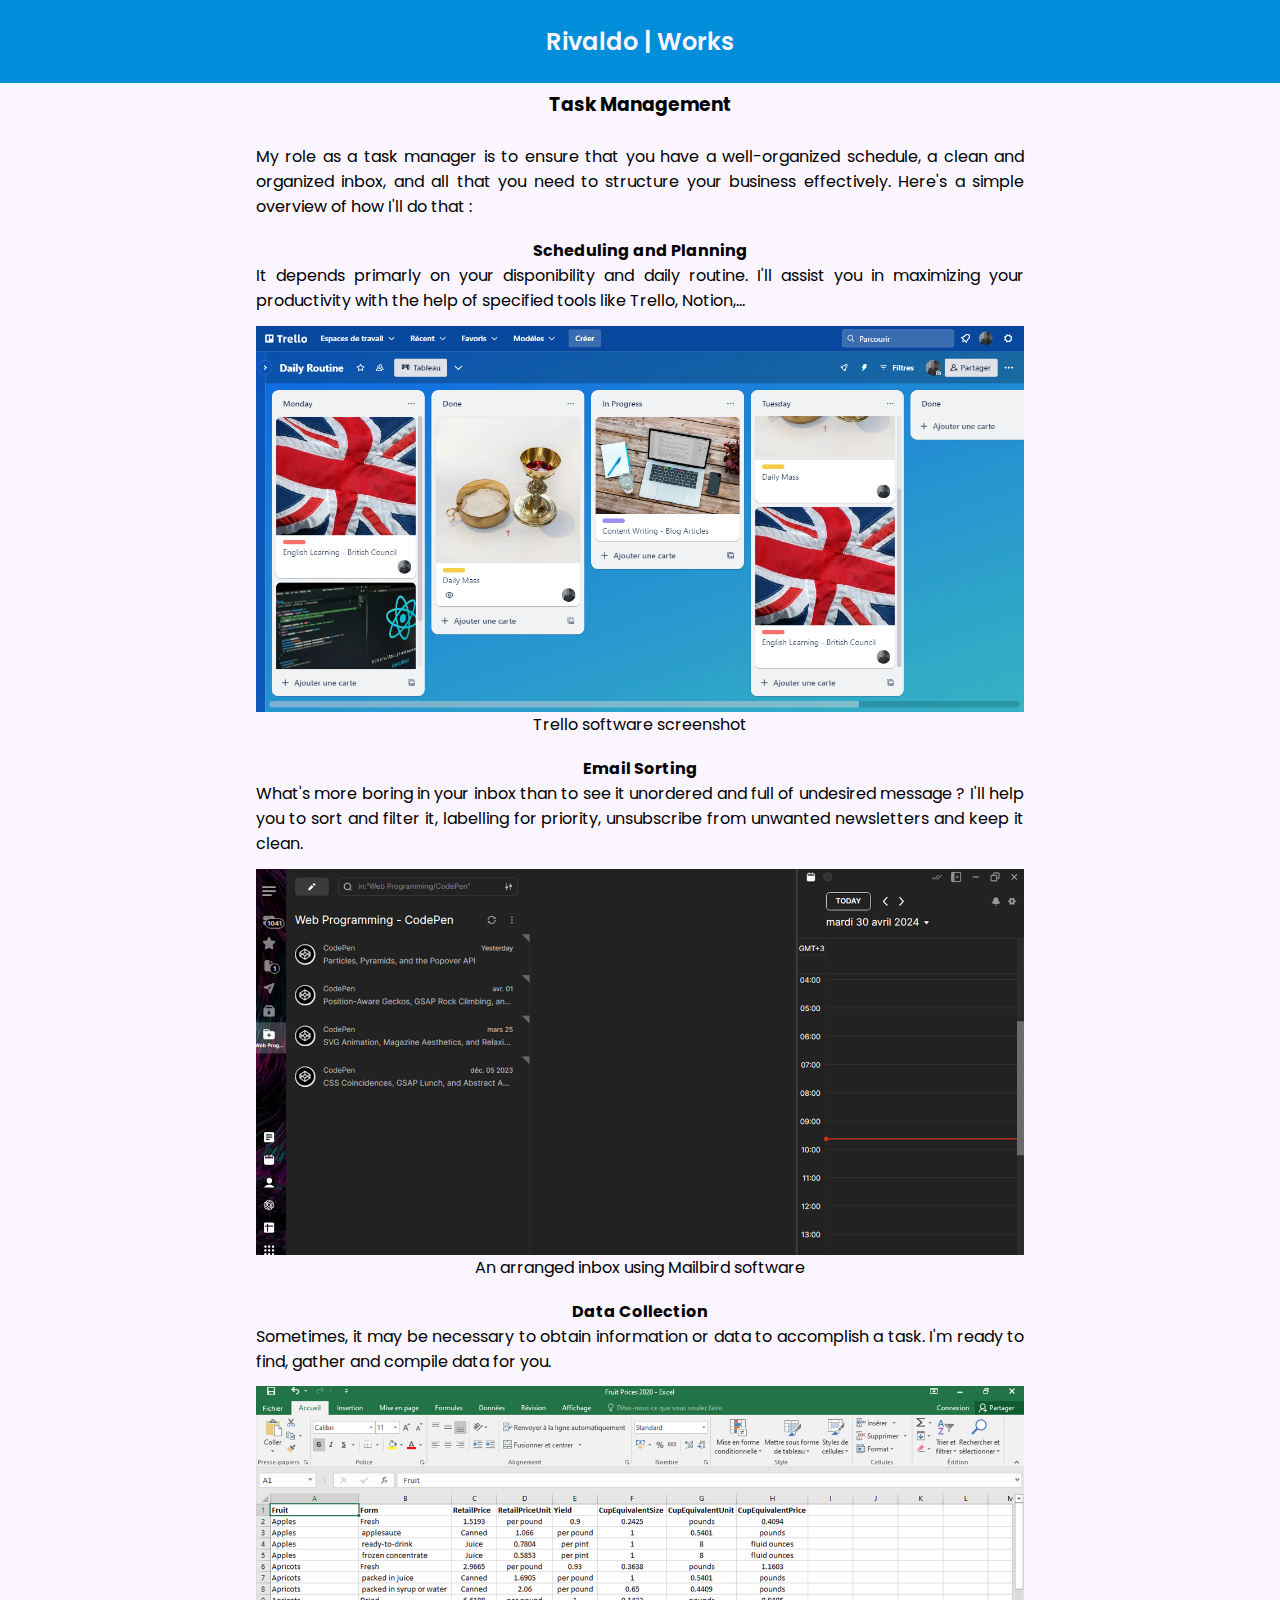
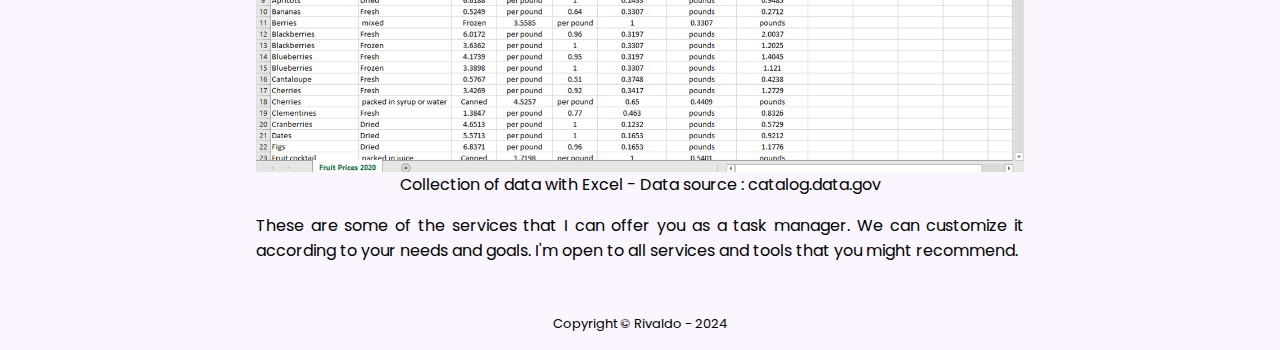
<file: task.html>
<!DOCTYPE html>
<html lang="en">
<head>
    <meta charset="UTF-8">
    <meta name="viewport" content="width=device-width, initial-scale=1.0">
    <link rel="preconnect" href="https://fonts.googleapis.com">
<link rel="preconnect" href="https://fonts.gstatic.com" crossorigin>
<link href="https://fonts.googleapis.com/css2?family=Poppins:ital,wght@0,100;0,200;0,300;0,400;0,500;0,600;0,700;0,800;0,900;1,100;1,200;1,300;1,400;1,500;1,600;1,700;1,800;1,900&display=swap" rel="stylesheet">
    <link rel="stylesheet" href="styles_3.css">
    <link rel="shortcut icon" href="images/logo.png">
    <title>Rivaldo | Task Management</title>
</head>
<body>
    <section class="main">
        <header>
            <a href="#">Rivaldo | Works</a>
        </header>
        <h3>Task Management</h3>

        <div class="content">
            <p>My role as a task manager is to ensure that you have a well-organized schedule, a clean and organized inbox, and all that you need to structure your business effectively. Here's a 
                simple overview of how I'll do that : </p>
            <h4>Scheduling and Planning</h4>
            <p>It depends primarly on your disponibility and daily routine. I'll assist you in maximizing your productivity with the help of specified tools like Trello, Notion,...</p>
             <img src="images/Trello - Screenshot.png" alt="Trello">
             <figcaption>Trello software screenshot</figcaption>
            <h4>Email Sorting</h4>
            <p>What's more boring in your inbox than to see it unordered and full of undesired message ? I'll help you to sort and filter it, labelling for priority, unsubscribe from unwanted newsletters and keep it clean.</p>     
             <img src="images/Mailbird - Screenshot.png" alt="Mailbird">
             <figcaption>An arranged inbox using Mailbird software</figcaption>
            <h4>Data Collection</h4>
            <p>Sometimes, it may be necessary to obtain information or data to accomplish a task. I'm ready to find, gather and compile data for you.
            </p> 
            <img src="images/Excel - Screenshot.png" alt="Excel">
            <figcaption>Collection of data with Excel - Data source : catalog.data.gov</figcaption>
            
            <p class="conclusion">These are some of the services that I can offer you as a task manager. We can customize it according to your needs and goals. I'm open to all services and tools that you might recommend.</p>
        </div>
        
            <footer><p>Copyright © Rivaldo - 2024</p></footer>
    </section>    
</body>
</html>
</file>
<file: styles.css>
:root{
    --primary-color: #41C9E2;
    --primary-color-dark: #008DDA;
    --secondary-color: var(--primary-color-dark);
    --text-dark: #1f2937;
    --text-light: #6b7280;
    --extra-light: #faf5ff;
    --max-width: 1200px;
}

*{
    box-sizing: border-box;
    padding: 0;
    margin: 0;
}

body{
    font-family: 'Poppins', sans-serif;
}

header{
    width: 100%;
    position: fixed;
    top: 0;
    left: 0;
    background-color: #fff;
    z-index: 99;
}

header .nav-content{
    max-width: var(--max-width);
    margin: auto;
    padding: 1.5rem 5%;
    display: flex;
    align-items: center;
    justify-content: space-between;
}
header .fa-solid{
    float: right;
    display: none;
}

nav .logo{
    font-size: 1.5rem;
    font-weight: 600;
    color: var(--primary-color);
    text-decoration: none;
    animation: slideRight 1s ease forwards;
}

nav .logo:hover{
    color: var(--primary-color-dark);
    cursor: pointer;
}

nav .checkbox{
    display: none;
}
nav input{
    display: none;
}

nav ul{
    display: flex;
    align-items: center;
    gap: 1rem;
    list-style: none;
    animation: slideLeft 1s ease forwards;
}

nav ul li a{
    text-decoration: none;
    padding: 0.5rem 1rem;
    border: 2px solid transparent;
    font-weight: 600;
    color: var(--text-dark);
}

nav ul li a:hover{
    border-top-color: var(--primary-color);
    border-bottom-color: var(--primary-color);
    color: var(--primary-color);
}

.section{
    background-color: var(--extra-light);
}

.home{
    min-height: 100vh;
    width: 100%;
    max-width: var(--max-width);
    margin: auto;
    padding: 1rem 5%;
    display: flex;
    align-items: center;
    justify-content: space-between;
}

.content{
    display: flex;
    max-width: 500px;
}
.subtitle{
    letter-spacing: 2px;
    color: var(--text-light);
    font-weight: 600;
    margin-bottom: .5rem;
    opacity: 0;
    animation: slideRight 0.7s ease forwards;
    animation-delay: 0.7s;
}

.title{
    font-size: 2.5rem;
    font-weight: 400;
    line-height: 3rem;
    color: var(--text-dark);
    margin-bottom: 1rem;
    opacity: 0;
    animation: slideLeft 0.7s ease forwards;
    animation-delay: 0.7s
}
.content h3{
    font-size: 2rem;
    font-weight: 300;
    line-height: 2rem;
    color: var(--text-dark);
    margin-bottom: 1rem;
    opacity: 0;
    animation: slideLeft 0.7s ease forwards;
    animation-delay: 0.7s
}
.description{
    line-height: 1.5rem;
    color: var(--text-light);
    margin-bottom: 2rem;
    opacity: 0;
    animation: slideRight 0.7s ease forwards;
    animation-delay: 0.7s
}

.home a{
    text-decoration: none;
}
.see-more, .works-btn{
    position: relative;
    display: inline-flex;
    justify-content: center;
    align-items: center;
    width: 160px;
    height: 50px;
    font-size: 1rem;
    font-weight: 600;
    letter-spacing: 1px;
    border: 2px solid var(--primary-color);
    border-radius: 17px;
    cursor: pointer;
    background-color: var(--primary-color);
    color: #fff;
    opacity: 0;
    animation: slideTop 0.7s ease forwards;
    animation-delay: 0.7s
}

.works-btn{
    background-color: var(--primary-color-dark);
}

.see-more:hover, .works-btn:hover{
    background-color: var(--primary-color-dark);
    border: 2px solid var(--primary-color-dark);
 }

.image img{
    max-width: 320px;
    border-radius: 100%;
    border: 10px solid var(--primary-color);
    animation: zoomIn 2s ease forwards, floatImage 4s ease-in-out infinite;
}

.home .content{
    display: flex;
    flex-direction: column;
    justify-content: center;
}

.hidden{
    display: none;
}
.light{
    display: none;
}

.services{
    width: 100%;
    min-height: 100vh;
    margin: auto;
    text-align: center;
    padding-top: 80px;
}
.services h1, .works h1, .about h1, .contact h1{
    font-size: 1.5rem;
    font-weight: 600;
    line-height: 3rem;
    color: var(--text-dark);
    margin-bottom: 1rem;
}
.row{
    display: flex;
    flex-wrap: wrap;
    padding: 0 5%;
    align-items: center;
    justify-content: space-around;
    margin-top: 25px;
    margin-bottom: 30px;
}
.service-item{
    width: 20%;
    height: 400px;
    background: var(--primary-color);
    border-radius: 10px;
    padding: 14px 16px;
    box-sizing: border-box;
    color: var(--extra-light);
}
.service-item:hover{
    box-shadow: 0 0 5px var(--primary-color-dark);
    cursor: pointer;
}
.service-item i{
    font-size: 60px;
    padding: 6%;
}
.service-item h4{
    margin-bottom: 4%;
}
.service-item p{
    font-size: small;
    text-align: center;
    padding: 4% 5%;
    margin: auto;
}
.service-right{
    opacity: 0;
    animation: slideRight 0.7s ease forwards;
    animation-delay: 0.8s;
}
.service-top{
    opacity: 0;
    animation: slideTop 0.7s ease forwards;
    animation-delay: 0.8s;
}
.service-left{
    opacity: 0;
    animation: slideLeft 0.7s ease forwards;
    animation-delay: 0.8s;
}

.works, .about, .contact{
    width: 100%;
    min-height: 100vh;
    margin: auto;
    text-align: center;
    padding-top: 80px;
}

.works-row{
    display: flex;
    align-items: center;
    margin-top: 3%;
}

.works-row .box{
    margin: auto;
    width: 60%;
    display: flex;
    align-items: center;
    justify-content: space-between;
    padding: 2rem 5%;
    background: var(--primary-color);
}
.works-row .trans{
    display: none;
}

.works-row .img img{
    max-width: 320px;
    border-radius: 100%;
}

.works-row .works-content{
    max-width: 500px;
}
.works-content h3{
    font-size: 1.6rem;
    font-weight: 300;
    line-height: 2rem;
    color: var(--text-dark);
    margin-bottom: 1rem;
}
.works-content p{
    line-height: 1.5rem;
    color: var(--text-light);
    margin-bottom: 2rem;
}
.works-content a{
    text-decoration: none;
}
.prev, .next{
    position: absolute;
    cursor: pointer;
    width: auto;
    display: flex;
    font-size: 35px;
    font-weight: bold;
    border-radius: 0 3px 3px 0;
    padding: 0.5rem 4%;
    color: var(--primary-color-dark);
    margin-left: 10%;
}

.next{
    right: 0;
    margin-right: 10%;
}

.prev:hover, .next:hover{
    background-color: rgba(0, 0, 0, 0.8);
}

.fade{
  -webkit-animation-name: fade;
  -webkit-animation-duration: 1.5s;
  animation-name: fade;
  animation-duration: 1.5s;
}
@-webkit-keyframes fade {
    from {opacity: .4}
    to {opacity: 1}
  }
  
  @keyframes fade {
    from {opacity: .4}
    to {opacity: 1}
  }
.about .rows{
    display: flex;
    width: 100%;
    justify-content: center;
}
.about-item{
    width: 25%;
    border-radius: 10px;
    height: 460px;
    background: var(--primary-color);
    box-sizing: border-box;
    color: var(--primary-color);
    position: relative;
    box-sizing: border-box;
    overflow: hidden;
    margin: 0 5%;
    padding: 1.2%;
}

.about-item .image-about img{
    max-width: 150px;
    border-radius: 100%;
    border: 4px solid var(--primary-color-dark);
}
.about-item .about-content{
    color: white;
    padding: 13px 10px;
    font-size: small;
}
.about-item h4{
    margin-bottom: 0.6rem;
}
.about-item p{
    margin-bottom: 0.6rem;
}
.contact-container{
    width: 40%;
    padding: 20px;
}

.contact-container input[type=text], input[type=email], textarea {
  width: 100%;
  padding: 13px;
  border: 1 px solid var(--primary-color);
  border-radius: 14px;
  box-sizing: border-box;
  margin-top: 6px;
  margin-bottom: 16px;
  resize: none;
  background: var(--primary-color);
  outline: none;
  color: white;
  font-size: 0.8rem;
  font-weight: 600;
  opacity: 0;
  animation: slideRight 0.7s ease forwards;
  animation-delay: 0.7s;
}

input[type=submit] {
  background-color: var(--primary-color);
  color: white;
  padding: 12px 20px;
  border: none;
  border-radius: 4px;
  cursor: pointer;
  font-weight: 600;
  font-size: 0.9rem;
  opacity: 0;
  animation: slideTop 0.7s ease forwards;
  animation-delay: 0.7s
}

input[type=submit]:hover {
  background-color: var(--primary-color-dark);
}

.contact-box{
    display: flex;
    flex-direction: column;
    justify-content: center;
    align-items: center;
}

.contact-container input[type=text]:focus, textarea:hover{
    box-shadow: 0 0 2px var(--primary-color-dark);
}

.contact-container ::placeholder{
    color: white;
    font-size: 0.8rem;
    font-weight: 600;
}
.icon{
    font-size: 20px;
    margin-top: 2%;
    opacity: 0;
    animation: slideRight 0.7s ease forwards;
    animation-delay: 0.7s;
}
.icon i{
    padding: 0 1rem;
    color: var(--primary-color);
}
.icon i:hover{
    color: var(--primary-color-dark);
}
@keyframes slideRight{
    0%{
        opacity: 0;
        transform: translateX(-100px);
    }
    100%{
        opacity: 1;
        transform: translateX(0);
    }
}

@keyframes slideLeft{
    0%{
        opacity: 0;
        transform: translateX(100px);
    }
    100%{
        opacity: 1;
        transform: translateX(0);
    }
}

@keyframes slideTop{
    0%{
        opacity: 0;
        transform: translateY(100px);
    }
    100%{
        opacity: 1;
        transform: translateY(0);
    }
}

@keyframes zoomIn{
    0%{
        opacity: 0;
        transform: scale(0);
    }
    100%{
        opacity: 1;
        transform: scale(1);
    }
}

@keyframes floatImage{
    0%{
        transform: translateY(0);
    }
    50%{
        transform: translateY(-14px);
    }
    100%{
        transform: translateY(0);
    }
}
footer{
    font-size: small;
    padding: 1%;
    top: 5px;
    opacity: 0;
  animation: slideTop 0.7s ease forwards;
  animation-delay: 0.7s
}

@media(max-width: 750px) {
    nav .logo{
        font-size: 1.2rem;
        padding: 0 2%;
    } 
    .section{
        width: 100%;
    }
    .services h1, .works h1, .about h1, .contact h1{
        font-size: 1.3rem;
        font-weight: 600;
        line-height: 0.9rem;
        margin-top: 1.5%;
    }
    nav .checkbox{
        display: block;
    }
    .nav-content .fa-solid{
        display: block;
        color: var(--text-dark);
        font-size: 20px;
        cursor: pointer;
        padding: 0 2%;
        z-index: 99;
    }
    #myMenu{
        display: none;
        position: absolute;
        width: 100%;
        max-width: var(--max-width);
        height: calc(100vh - 70px);
        right: -100%;
        top: 70px;
        transform: translateX(2%);
        background: var(--extra-light);
        flex-direction: column;
        gap: 3rem;
        justify-content: center;
        text-align: center;
        transition: 1s;
        z-index: 0;
        opacity: 1;
    }

    .nav-content ul li a {
        color: var(--text-dark);
        font-size: medium;
    }
    .home{
        width: 100%;
        display: flex;
        text-align: center;
        flex-direction: column-reverse;
        align-items: center;
        justify-content: center;
        transform: translateY(30px);
        z-index: 99;
    }
    .home .content{
        padding-top: 5%;
    }
    .subtitle{
        letter-spacing: 1px;
        font-weight: 300;
        margin-bottom: 0.3rem;
    }
    .title{
        font-size: 1.3rem;
        font-weight: 400;
        line-height: 1.3rem;
        margin-bottom: 0.3rem;
    }
    .content h3, .works-content h3{
        font-size: 1.3rem;
        font-weight: 600;
        line-height: 0.9rem;
    }
    .description{
        line-height: 1.2rem;
        font-size: 0.9rem;
        font-weight: 600;
    }
    .description{
        margin-bottom: 0.9rem;
    }
    .works-content p{
        margin-bottom: 0.4rem;
    }
    .home .image img{
        max-width: 240px;
    } 
    .row{
        display: flex;
        flex-wrap: wrap;
        position: relative;
        flex-direction: column;
        align-items: center;
        justify-content: center;
    }
    .service-item{
        width: 50%;
        height: 280px;
        margin-bottom: 5%;
    }
    .service-item i{
        font-size: 25px;
    } 
    
    .service-item h4{
        font-size: 0.7rem;
        font-weight: 600;
        padding: 4% 0;
    }
    .service-item p{
        line-height: 0.9rem;
        font-size: 0.7rem; 
    }
    .works-row .box{
        flex-direction: column;
        width: 70%;
        padding: 1.5rem;
    }
    .works-row .box .img img{
        max-width: 250px;
        margin-bottom: 0.8rem;
    }
    .works-row h3{
        margin-bottom: 0.5rem;
        font-size: 1rem;
        font-weight: 600;
    }
    .works-content p{
        line-height: 0.9rem;
        font-size: 0.9rem;
    }
    .works-btn, .see-more{
        width: 105px;
        height: 44px;
        border-radius: 10px; 
        font-size: 0.9rem;
        letter-spacing: 0.8px;
    }
    .works-btn{
        margin-top: 1rem;
    }
    .prev, .next{
        padding: 0rem;
        font-size: 23px;
    }
    .contact-container{
        width: 70%;
    }
    .contact-container input[type=text], textarea{
        border-radius: 10px;
        font-size: 0.9rem;
    }
    .services, .about{
        display: flex;
        flex-direction: column;
    }
    .icon{
        margin-top: 8%;
    }
    .icon i{
        padding: 0 0.6rem;
    }
    .rows{
        position: relative;
        display: flex;
        flex-direction: column;
        align-items: center;
    }
    .about-item{
        width: 60%;
        margin-bottom: 5%;
    }
    .about-item p{
        font-size: 0.6rem;
        line-height: 0.9rem;
    }
    .about-item h4{
        font-size: 0.8rem;
        font-weight: 600;
        margin-bottom: 0.6rem;
    }
    .about-item .image-about img{
        margin-top: 0.8rem;
    }
    footer{
        top: -0.2rem;
        font-size: 0.6rem;
    }
}
</file>
<file: styles_2.css>
:root{
    --primary-color: #41C9E2;
    --primary-color-dark: #008DDA;
    --secondary-color: var(--primary-color-dark);
    --text-dark: #1f2937;
    --text-light: #6b7280;
    --extra-light: #faf5ff;
    --max-width: 1200px;
}

*{
    box-sizing: border-box;
    padding: 0;
    margin: 0;
}

body{
    font-family: 'Poppins', sans-serif;
}

header{
    width: 100%;
    position: fixed;
    top: 0;
    left: 0;
    background-color: var(--primary-color-dark);
    display: flex;
    justify-content: center;
}
header a{
    font-size: 1.5rem;
    font-weight: 600;
    color: var(--extra-light);
    text-decoration: none;
    padding: 1.5rem;
}

.main{
    position: absolute;
    width: 100%;
    background-color: var(--extra-light);
    min-height: 100vh;
    margin: auto;
    text-align: center;
}

.main h3{
    margin-top: 7%;
}

.container{
    width: 100%;
    display: flex;
    flex-wrap: wrap;
    margin-top: 40px;
    margin-bottom: 30px;
    padding: 0 6%;
    align-items: center;
    justify-content: space-between;
}

.container .works-item{
    width: 23%;
    height: 420px;
    background: var(--primary-color-dark);
    border-radius: 10px;
    padding: 1% 0;
}
.works-item:hover{
    cursor: pointer;
    box-shadow: 0 0 5px var(--primary-color-dark);
}
.works-item .works-image img{
    max-width: 180px;
    border-radius: 100%;
    margin-bottom: 1rem;
}
.works-content h4{
    font-size: 85%;
    margin-bottom: 0.8rem;
}
.works-content p{
    margin-bottom: 1.4rem;
}
.work-right{
    opacity: 0;
    animation: slideRight 0.7s ease forwards;
    animation-delay: 0.8s;
}
.work-top{
    opacity: 0;
    animation: slideTop 0.7s ease forwards;
    animation-delay: 0.8s;
}
.work-left{
    opacity: 0;
    animation: slideLeft 0.7s ease forwards;
    animation-delay: 0.8s;
}
.btn{
    position: relative;
    display: inline-flex;
    justify-content: center;
    align-items: center;
    width: 140px;
    height: 30px;
    font-size: 0.9rem;
    font-weight: 600;
    letter-spacing: 1px;
    border: 2px solid var(--primary-color);
    border-radius: 10px;
    cursor: pointer;
    background-color: var(--primary-color);
    color: #fff;
}
.btn:hover{
    background-color: var(--primary-color);
    box-shadow: 0 0 5px var(--primary-color);
}
a{
    text-decoration: none;
}
.article{
    width: 60%;
    display: flex;
    flex-direction: column;
    align-items: center;
    justify-content: center;
    margin: auto;
}

.article h3{
    margin-top: 12%;
}
.article .intro{
    margin-top: 2%;
    margin-bottom: 4%;
}
.article img{
    width: 60%;
}
.article .title{
    text-align: center;
    margin-top: 0.4rem;
}
.article p{
    margin-bottom: 0.8rem;
    text-align: justify;
}
.article .conclusion{
    margin-top: 2%;
}
.article .a2{
    margin-top: 2.5%;
}
.article .a3{
    margin-top: 2%;
}

@keyframes slideRight{
    0%{
        opacity: 0;
        transform: translateX(-100px);
    }
    100%{
        opacity: 1;
        transform: translateX(0);
    }
}

@keyframes slideLeft{
    0%{
        opacity: 0;
        transform: translateX(100px);
    }
    100%{
        opacity: 1;
        transform: translateX(0);
    }
}

@keyframes slideTop{
    0%{
        opacity: 0;
        transform: translateY(100px);
    }
    100%{
        opacity: 1;
        transform: translateY(0);
    }
}
footer{
    margin: auto;
    font-size: small;
    padding-bottom: 1rem;
}
@media (max-width: 750px) {
    header{
        z-index: 99;
    }
    header a{
        font-size: 1.2rem;
    }
    .main h3{
        position: relative;
        font-size: 1.3rem;
        font-weight: 600;
        margin-top: 90px;
    }
    .container{
        position: relative;
        width: 100%;
        display: flex;
        flex-direction: column;
    }
    .container .works-item{
        width: 60%;
        height: 360px;
        padding: 2%;
        margin-bottom: 6%;
    }
    .works-content .works-image img{
        max-width: 160px;
        margin-top: 0.5rem;
        margin-bottom: 0.4rem;
    }
    .works-content h4{
        font-size: 75%;
        margin-bottom: 0.5rem;
    }
    .works-content p{
        font-size: 0.7rem;
        font-weight: 500;
        margin-bottom: 0.8rem;
    }
    .btn{
        width: 110px;
        font-size: 0.8rem;
    }
    footer{
        font-size: 0.6rem;
    }
    .article{
        width: 80%;
    }
    .article img{
        width: 80%;
    }
    .article h3{
        font-size: 1.3rem;
    }
    .article p{
        font-size: 0.9rem;
        font-weight: 500;
    }
    .article .title{
        font-size: 90%;
    }
}
</file>
<file: styles_3.css>
:root{
    --primary-color: #41C9E2;
    --primary-color-dark: #008DDA;
    --secondary-color: var(--primary-color-dark);
    --text-dark: #1f2937;
    --text-light: #6b7280;
    --extra-light: #faf5ff;
    --max-width: 1200px;
}

*{
    box-sizing: border-box;
    padding: 0;
    margin: 0;
}

body{
    font-family: 'Poppins', sans-serif;
}

header{
    width: 100%;
    position: fixed;
    top: 0;
    left: 0;
    background-color: var(--primary-color-dark);
    display: flex;
    justify-content: center;
    z-index: 99;
}
header a{
    font-size: 1.5rem;
    font-weight: 600;
    color: var(--extra-light);
    text-decoration: none;
    padding: 1.5rem;
}

.main{
    position: absolute;
    width: 100%;
    background-color: var(--extra-light);
    min-height: 100vh;
    margin: auto;
    text-align: center;
}

.main h3{
    margin-top: 7%;
}

.container{
    width: 100%;
    display: flex;
    flex-wrap: wrap;
    margin-top: 40px;
    margin-bottom: 30px;
    padding: 0 6%;
    align-items: center;
    justify-content: space-between;
}
.content{
    width: 60%;
    display: flex;
    flex-direction: column;
    margin: auto;
    margin-top: 2%;
    margin-bottom: 4%;
}

.content h4{
    margin-top: 2.5%;
    text-align: center;
}
.content p{
    text-align: justify;
}

.content img{
    margin-top: 0.8rem;
}
.conclusion{
    margin-top: 2%;
}

footer{
    margin: auto;
    font-size: small;
    padding-bottom: 1rem;
}

@media (max-width :750px){
    .main h3{
        position: relative;
        font-size: 1.3rem;
        font-weight: 600;
        margin-top: 90px;
    }
    .content{
        width: 80%;
    }  
    .content h4{
        font-size: 90%;
        margin-top: 6%;
    }
    .content p{
        font-size: 0.9rem;
        font-weight: 500;
    }
    figcaption{
        font-size: small;
    }
    footer{
        font-size: 0.6rem;
    }
}
</file>
<file: css/solid.css>
/*!
 * Font Awesome Free 6.5.2 by @fontawesome - https://fontawesome.com
 * License - https://fontawesome.com/license/free (Icons: CC BY 4.0, Fonts: SIL OFL 1.1, Code: MIT License)
 * Copyright 2024 Fonticons, Inc.
 */
:root, :host {
  --fa-style-family-classic: 'Font Awesome 6 Free';
  --fa-font-solid: normal 900 1em/1 'Font Awesome 6 Free'; }

@font-face {
  font-family: 'Font Awesome 6 Free';
  font-style: normal;
  font-weight: 900;
  font-display: block;
  src: url("../webfonts/fa-solid-900.woff2") format("woff2"), url("../webfonts/fa-solid-900.ttf") format("truetype"); }

.fas,
.fa-solid {
  font-weight: 900; }
</file>
<file: css/brands.css>
/*!
 * Font Awesome Free 6.5.2 by @fontawesome - https://fontawesome.com
 * License - https://fontawesome.com/license/free (Icons: CC BY 4.0, Fonts: SIL OFL 1.1, Code: MIT License)
 * Copyright 2024 Fonticons, Inc.
 */
:root, :host {
  --fa-style-family-brands: 'Font Awesome 6 Brands';
  --fa-font-brands: normal 400 1em/1 'Font Awesome 6 Brands'; }

@font-face {
  font-family: 'Font Awesome 6 Brands';
  font-style: normal;
  font-weight: 400;
  font-display: block;
  src: url("../webfonts/fa-brands-400.woff2") format("woff2"), url("../webfonts/fa-brands-400.ttf") format("truetype"); }

.fab,
.fa-brands {
  font-weight: 400; }

.fa-monero:before {
  content: "\f3d0"; }

.fa-hooli:before {
  content: "\f427"; }

.fa-yelp:before {
  content: "\f1e9"; }

.fa-cc-visa:before {
  content: "\f1f0"; }

.fa-lastfm:before {
  content: "\f202"; }

.fa-shopware:before {
  content: "\f5b5"; }

.fa-creative-commons-nc:before {
  content: "\f4e8"; }

.fa-aws:before {
  content: "\f375"; }

.fa-redhat:before {
  content: "\f7bc"; }

.fa-yoast:before {
  content: "\f2b1"; }

.fa-cloudflare:before {
  content: "\e07d"; }

.fa-ups:before {
  content: "\f7e0"; }

.fa-pixiv:before {
  content: "\e640"; }

.fa-wpexplorer:before {
  content: "\f2de"; }

.fa-dyalog:before {
  content: "\f399"; }

.fa-bity:before {
  content: "\f37a"; }

.fa-stackpath:before {
  content: "\f842"; }

.fa-buysellads:before {
  content: "\f20d"; }

.fa-first-order:before {
  content: "\f2b0"; }

.fa-modx:before {
  content: "\f285"; }

.fa-guilded:before {
  content: "\e07e"; }

.fa-vnv:before {
  content: "\f40b"; }

.fa-square-js:before {
  content: "\f3b9"; }

.fa-js-square:before {
  content: "\f3b9"; }

.fa-microsoft:before {
  content: "\f3ca"; }

.fa-qq:before {
  content: "\f1d6"; }

.fa-orcid:before {
  content: "\f8d2"; }

.fa-java:before {
  content: "\f4e4"; }

.fa-invision:before {
  content: "\f7b0"; }

.fa-creative-commons-pd-alt:before {
  content: "\f4ed"; }

.fa-centercode:before {
  content: "\f380"; }

.fa-glide-g:before {
  content: "\f2a6"; }

.fa-drupal:before {
  content: "\f1a9"; }

.fa-jxl:before {
  content: "\e67b"; }

.fa-hire-a-helper:before {
  content: "\f3b0"; }

.fa-creative-commons-by:before {
  content: "\f4e7"; }

.fa-unity:before {
  content: "\e049"; }

.fa-whmcs:before {
  content: "\f40d"; }

.fa-rocketchat:before {
  content: "\f3e8"; }

.fa-vk:before {
  content: "\f189"; }

.fa-untappd:before {
  content: "\f405"; }

.fa-mailchimp:before {
  content: "\f59e"; }

.fa-css3-alt:before {
  content: "\f38b"; }

.fa-square-reddit:before {
  content: "\f1a2"; }

.fa-reddit-square:before {
  content: "\f1a2"; }

.fa-vimeo-v:before {
  content: "\f27d"; }

.fa-contao:before {
  content: "\f26d"; }

.fa-square-font-awesome:before {
  content: "\e5ad"; }

.fa-deskpro:before {
  content: "\f38f"; }

.fa-brave:before {
  content: "\e63c"; }

.fa-sistrix:before {
  content: "\f3ee"; }

.fa-square-instagram:before {
  content: "\e055"; }

.fa-instagram-square:before {
  content: "\e055"; }

.fa-battle-net:before {
  content: "\f835"; }

.fa-the-red-yeti:before {
  content: "\f69d"; }

.fa-square-hacker-news:before {
  content: "\f3af"; }

.fa-hacker-news-square:before {
  content: "\f3af"; }

.fa-edge:before {
  content: "\f282"; }

.fa-threads:before {
  content: "\e618"; }

.fa-napster:before {
  content: "\f3d2"; }

.fa-square-snapchat:before {
  content: "\f2ad"; }

.fa-snapchat-square:before {
  content: "\f2ad"; }

.fa-google-plus-g:before {
  content: "\f0d5"; }

.fa-artstation:before {
  content: "\f77a"; }

.fa-markdown:before {
  content: "\f60f"; }

.fa-sourcetree:before {
  content: "\f7d3"; }

.fa-google-plus:before {
  content: "\f2b3"; }

.fa-diaspora:before {
  content: "\f791"; }

.fa-foursquare:before {
  content: "\f180"; }

.fa-stack-overflow:before {
  content: "\f16c"; }

.fa-github-alt:before {
  content: "\f113"; }

.fa-phoenix-squadron:before {
  content: "\f511"; }

.fa-pagelines:before {
  content: "\f18c"; }

.fa-algolia:before {
  content: "\f36c"; }

.fa-red-river:before {
  content: "\f3e3"; }

.fa-creative-commons-sa:before {
  content: "\f4ef"; }

.fa-safari:before {
  content: "\f267"; }

.fa-google:before {
  content: "\f1a0"; }

.fa-square-font-awesome-stroke:before {
  content: "\f35c"; }

.fa-font-awesome-alt:before {
  content: "\f35c"; }

.fa-atlassian:before {
  content: "\f77b"; }

.fa-linkedin-in:before {
  content: "\f0e1"; }

.fa-digital-ocean:before {
  content: "\f391"; }

.fa-nimblr:before {
  content: "\f5a8"; }

.fa-chromecast:before {
  content: "\f838"; }

.fa-evernote:before {
  content: "\f839"; }

.fa-hacker-news:before {
  content: "\f1d4"; }

.fa-creative-commons-sampling:before {
  content: "\f4f0"; }

.fa-adversal:before {
  content: "\f36a"; }

.fa-creative-commons:before {
  content: "\f25e"; }

.fa-watchman-monitoring:before {
  content: "\e087"; }

.fa-fonticons:before {
  content: "\f280"; }

.fa-weixin:before {
  content: "\f1d7"; }

.fa-shirtsinbulk:before {
  content: "\f214"; }

.fa-codepen:before {
  content: "\f1cb"; }

.fa-git-alt:before {
  content: "\f841"; }

.fa-lyft:before {
  content: "\f3c3"; }

.fa-rev:before {
  content: "\f5b2"; }

.fa-windows:before {
  content: "\f17a"; }

.fa-wizards-of-the-coast:before {
  content: "\f730"; }

.fa-square-viadeo:before {
  content: "\f2aa"; }

.fa-viadeo-square:before {
  content: "\f2aa"; }

.fa-meetup:before {
  content: "\f2e0"; }

.fa-centos:before {
  content: "\f789"; }

.fa-adn:before {
  content: "\f170"; }

.fa-cloudsmith:before {
  content: "\f384"; }

.fa-opensuse:before {
  content: "\e62b"; }

.fa-pied-piper-alt:before {
  content: "\f1a8"; }

.fa-square-dribbble:before {
  content: "\f397"; }

.fa-dribbble-square:before {
  content: "\f397"; }

.fa-codiepie:before {
  content: "\f284"; }

.fa-node:before {
  content: "\f419"; }

.fa-mix:before {
  content: "\f3cb"; }

.fa-steam:before {
  content: "\f1b6"; }

.fa-cc-apple-pay:before {
  content: "\f416"; }

.fa-scribd:before {
  content: "\f28a"; }

.fa-debian:before {
  content: "\e60b"; }

.fa-openid:before {
  content: "\f19b"; }

.fa-instalod:before {
  content: "\e081"; }

.fa-expeditedssl:before {
  content: "\f23e"; }

.fa-sellcast:before {
  content: "\f2da"; }

.fa-square-twitter:before {
  content: "\f081"; }

.fa-twitter-square:before {
  content: "\f081"; }

.fa-r-project:before {
  content: "\f4f7"; }

.fa-delicious:before {
  content: "\f1a5"; }

.fa-freebsd:before {
  content: "\f3a4"; }

.fa-vuejs:before {
  content: "\f41f"; }

.fa-accusoft:before {
  content: "\f369"; }

.fa-ioxhost:before {
  content: "\f208"; }

.fa-fonticons-fi:before {
  content: "\f3a2"; }

.fa-app-store:before {
  content: "\f36f"; }

.fa-cc-mastercard:before {
  content: "\f1f1"; }

.fa-itunes-note:before {
  content: "\f3b5"; }

.fa-golang:before {
  content: "\e40f"; }

.fa-kickstarter:before {
  content: "\f3bb"; }

.fa-square-kickstarter:before {
  content: "\f3bb"; }

.fa-grav:before {
  content: "\f2d6"; }

.fa-weibo:before {
  content: "\f18a"; }

.fa-uncharted:before {
  content: "\e084"; }

.fa-firstdraft:before {
  content: "\f3a1"; }

.fa-square-youtube:before {
  content: "\f431"; }

.fa-youtube-square:before {
  content: "\f431"; }

.fa-wikipedia-w:before {
  content: "\f266"; }

.fa-wpressr:before {
  content: "\f3e4"; }

.fa-rendact:before {
  content: "\f3e4"; }

.fa-angellist:before {
  content: "\f209"; }

.fa-galactic-republic:before {
  content: "\f50c"; }

.fa-nfc-directional:before {
  content: "\e530"; }

.fa-skype:before {
  content: "\f17e"; }

.fa-joget:before {
  content: "\f3b7"; }

.fa-fedora:before {
  content: "\f798"; }

.fa-stripe-s:before {
  content: "\f42a"; }

.fa-meta:before {
  content: "\e49b"; }

.fa-laravel:before {
  content: "\f3bd"; }

.fa-hotjar:before {
  content: "\f3b1"; }

.fa-bluetooth-b:before {
  content: "\f294"; }

.fa-square-letterboxd:before {
  content: "\e62e"; }

.fa-sticker-mule:before {
  content: "\f3f7"; }

.fa-creative-commons-zero:before {
  content: "\f4f3"; }

.fa-hips:before {
  content: "\f452"; }

.fa-behance:before {
  content: "\f1b4"; }

.fa-reddit:before {
  content: "\f1a1"; }

.fa-discord:before {
  content: "\f392"; }

.fa-chrome:before {
  content: "\f268"; }

.fa-app-store-ios:before {
  content: "\f370"; }

.fa-cc-discover:before {
  content: "\f1f2"; }

.fa-wpbeginner:before {
  content: "\f297"; }

.fa-confluence:before {
  content: "\f78d"; }

.fa-shoelace:before {
  content: "\e60c"; }

.fa-mdb:before {
  content: "\f8ca"; }

.fa-dochub:before {
  content: "\f394"; }

.fa-accessible-icon:before {
  content: "\f368"; }

.fa-ebay:before {
  content: "\f4f4"; }

.fa-amazon:before {
  content: "\f270"; }

.fa-unsplash:before {
  content: "\e07c"; }

.fa-yarn:before {
  content: "\f7e3"; }

.fa-square-steam:before {
  content: "\f1b7"; }

.fa-steam-square:before {
  content: "\f1b7"; }

.fa-500px:before {
  content: "\f26e"; }

.fa-square-vimeo:before {
  content: "\f194"; }

.fa-vimeo-square:before {
  content: "\f194"; }

.fa-asymmetrik:before {
  content: "\f372"; }

.fa-font-awesome:before {
  content: "\f2b4"; }

.fa-font-awesome-flag:before {
  content: "\f2b4"; }

.fa-font-awesome-logo-full:before {
  content: "\f2b4"; }

.fa-gratipay:before {
  content: "\f184"; }

.fa-apple:before {
  content: "\f179"; }

.fa-hive:before {
  content: "\e07f"; }

.fa-gitkraken:before {
  content: "\f3a6"; }

.fa-keybase:before {
  content: "\f4f5"; }

.fa-apple-pay:before {
  content: "\f415"; }

.fa-padlet:before {
  content: "\e4a0"; }

.fa-amazon-pay:before {
  content: "\f42c"; }

.fa-square-github:before {
  content: "\f092"; }

.fa-github-square:before {
  content: "\f092"; }

.fa-stumbleupon:before {
  content: "\f1a4"; }

.fa-fedex:before {
  content: "\f797"; }

.fa-phoenix-framework:before {
  content: "\f3dc"; }

.fa-shopify:before {
  content: "\e057"; }

.fa-neos:before {
  content: "\f612"; }

.fa-square-threads:before {
  content: "\e619"; }

.fa-hackerrank:before {
  content: "\f5f7"; }

.fa-researchgate:before {
  content: "\f4f8"; }

.fa-swift:before {
  content: "\f8e1"; }

.fa-angular:before {
  content: "\f420"; }

.fa-speakap:before {
  content: "\f3f3"; }

.fa-angrycreative:before {
  content: "\f36e"; }

.fa-y-combinator:before {
  content: "\f23b"; }

.fa-empire:before {
  content: "\f1d1"; }

.fa-envira:before {
  content: "\f299"; }

.fa-google-scholar:before {
  content: "\e63b"; }

.fa-square-gitlab:before {
  content: "\e5ae"; }

.fa-gitlab-square:before {
  content: "\e5ae"; }

.fa-studiovinari:before {
  content: "\f3f8"; }

.fa-pied-piper:before {
  content: "\f2ae"; }

.fa-wordpress:before {
  content: "\f19a"; }

.fa-product-hunt:before {
  content: "\f288"; }

.fa-firefox:before {
  content: "\f269"; }

.fa-linode:before {
  content: "\f2b8"; }

.fa-goodreads:before {
  content: "\f3a8"; }

.fa-square-odnoklassniki:before {
  content: "\f264"; }

.fa-odnoklassniki-square:before {
  content: "\f264"; }

.fa-jsfiddle:before {
  content: "\f1cc"; }

.fa-sith:before {
  content: "\f512"; }

.fa-themeisle:before {
  content: "\f2b2"; }

.fa-page4:before {
  content: "\f3d7"; }

.fa-hashnode:before {
  content: "\e499"; }

.fa-react:before {
  content: "\f41b"; }

.fa-cc-paypal:before {
  content: "\f1f4"; }

.fa-squarespace:before {
  content: "\f5be"; }

.fa-cc-stripe:before {
  content: "\f1f5"; }

.fa-creative-commons-share:before {
  content: "\f4f2"; }

.fa-bitcoin:before {
  content: "\f379"; }

.fa-keycdn:before {
  content: "\f3ba"; }

.fa-opera:before {
  content: "\f26a"; }

.fa-itch-io:before {
  content: "\f83a"; }

.fa-umbraco:before {
  content: "\f8e8"; }

.fa-galactic-senate:before {
  content: "\f50d"; }

.fa-ubuntu:before {
  content: "\f7df"; }

.fa-draft2digital:before {
  content: "\f396"; }

.fa-stripe:before {
  content: "\f429"; }

.fa-houzz:before {
  content: "\f27c"; }

.fa-gg:before {
  content: "\f260"; }

.fa-dhl:before {
  content: "\f790"; }

.fa-square-pinterest:before {
  content: "\f0d3"; }

.fa-pinterest-square:before {
  content: "\f0d3"; }

.fa-xing:before {
  content: "\f168"; }

.fa-blackberry:before {
  content: "\f37b"; }

.fa-creative-commons-pd:before {
  content: "\f4ec"; }

.fa-playstation:before {
  content: "\f3df"; }

.fa-quinscape:before {
  content: "\f459"; }

.fa-less:before {
  content: "\f41d"; }

.fa-blogger-b:before {
  content: "\f37d"; }

.fa-opencart:before {
  content: "\f23d"; }

.fa-vine:before {
  content: "\f1ca"; }

.fa-signal-messenger:before {
  content: "\e663"; }

.fa-paypal:before {
  content: "\f1ed"; }

.fa-gitlab:before {
  content: "\f296"; }

.fa-typo3:before {
  content: "\f42b"; }

.fa-reddit-alien:before {
  content: "\f281"; }

.fa-yahoo:before {
  content: "\f19e"; }

.fa-dailymotion:before {
  content: "\e052"; }

.fa-affiliatetheme:before {
  content: "\f36b"; }

.fa-pied-piper-pp:before {
  content: "\f1a7"; }

.fa-bootstrap:before {
  content: "\f836"; }

.fa-odnoklassniki:before {
  content: "\f263"; }

.fa-nfc-symbol:before {
  content: "\e531"; }

.fa-mintbit:before {
  content: "\e62f"; }

.fa-ethereum:before {
  content: "\f42e"; }

.fa-speaker-deck:before {
  content: "\f83c"; }

.fa-creative-commons-nc-eu:before {
  content: "\f4e9"; }

.fa-patreon:before {
  content: "\f3d9"; }

.fa-avianex:before {
  content: "\f374"; }

.fa-ello:before {
  content: "\f5f1"; }

.fa-gofore:before {
  content: "\f3a7"; }

.fa-bimobject:before {
  content: "\f378"; }

.fa-brave-reverse:before {
  content: "\e63d"; }

.fa-facebook-f:before {
  content: "\f39e"; }

.fa-square-google-plus:before {
  content: "\f0d4"; }

.fa-google-plus-square:before {
  content: "\f0d4"; }

.fa-web-awesome:before {
  content: "\e682"; }

.fa-mandalorian:before {
  content: "\f50f"; }

.fa-first-order-alt:before {
  content: "\f50a"; }

.fa-osi:before {
  content: "\f41a"; }

.fa-google-wallet:before {
  content: "\f1ee"; }

.fa-d-and-d-beyond:before {
  content: "\f6ca"; }

.fa-periscope:before {
  content: "\f3da"; }

.fa-fulcrum:before {
  content: "\f50b"; }

.fa-cloudscale:before {
  content: "\f383"; }

.fa-forumbee:before {
  content: "\f211"; }

.fa-mizuni:before {
  content: "\f3cc"; }

.fa-schlix:before {
  content: "\f3ea"; }

.fa-square-xing:before {
  content: "\f169"; }

.fa-xing-square:before {
  content: "\f169"; }

.fa-bandcamp:before {
  content: "\f2d5"; }

.fa-wpforms:before {
  content: "\f298"; }

.fa-cloudversify:before {
  content: "\f385"; }

.fa-usps:before {
  content: "\f7e1"; }

.fa-megaport:before {
  content: "\f5a3"; }

.fa-magento:before {
  content: "\f3c4"; }

.fa-spotify:before {
  content: "\f1bc"; }

.fa-optin-monster:before {
  content: "\f23c"; }

.fa-fly:before {
  content: "\f417"; }

.fa-aviato:before {
  content: "\f421"; }

.fa-itunes:before {
  content: "\f3b4"; }

.fa-cuttlefish:before {
  content: "\f38c"; }

.fa-blogger:before {
  content: "\f37c"; }

.fa-flickr:before {
  content: "\f16e"; }

.fa-viber:before {
  content: "\f409"; }

.fa-soundcloud:before {
  content: "\f1be"; }

.fa-digg:before {
  content: "\f1a6"; }

.fa-tencent-weibo:before {
  content: "\f1d5"; }

.fa-letterboxd:before {
  content: "\e62d"; }

.fa-symfony:before {
  content: "\f83d"; }

.fa-maxcdn:before {
  content: "\f136"; }

.fa-etsy:before {
  content: "\f2d7"; }

.fa-facebook-messenger:before {
  content: "\f39f"; }

.fa-audible:before {
  content: "\f373"; }

.fa-think-peaks:before {
  content: "\f731"; }

.fa-bilibili:before {
  content: "\e3d9"; }

.fa-erlang:before {
  content: "\f39d"; }

.fa-x-twitter:before {
  content: "\e61b"; }

.fa-cotton-bureau:before {
  content: "\f89e"; }

.fa-dashcube:before {
  content: "\f210"; }

.fa-42-group:before {
  content: "\e080"; }

.fa-innosoft:before {
  content: "\e080"; }

.fa-stack-exchange:before {
  content: "\f18d"; }

.fa-elementor:before {
  content: "\f430"; }

.fa-square-pied-piper:before {
  content: "\e01e"; }

.fa-pied-piper-square:before {
  content: "\e01e"; }

.fa-creative-commons-nd:before {
  content: "\f4eb"; }

.fa-palfed:before {
  content: "\f3d8"; }

.fa-superpowers:before {
  content: "\f2dd"; }

.fa-resolving:before {
  content: "\f3e7"; }

.fa-xbox:before {
  content: "\f412"; }

.fa-square-web-awesome-stroke:before {
  content: "\e684"; }

.fa-searchengin:before {
  content: "\f3eb"; }

.fa-tiktok:before {
  content: "\e07b"; }

.fa-square-facebook:before {
  content: "\f082"; }

.fa-facebook-square:before {
  content: "\f082"; }

.fa-renren:before {
  content: "\f18b"; }

.fa-linux:before {
  content: "\f17c"; }

.fa-glide:before {
  content: "\f2a5"; }

.fa-linkedin:before {
  content: "\f08c"; }

.fa-hubspot:before {
  content: "\f3b2"; }

.fa-deploydog:before {
  content: "\f38e"; }

.fa-twitch:before {
  content: "\f1e8"; }

.fa-ravelry:before {
  content: "\f2d9"; }

.fa-mixer:before {
  content: "\e056"; }

.fa-square-lastfm:before {
  content: "\f203"; }

.fa-lastfm-square:before {
  content: "\f203"; }

.fa-vimeo:before {
  content: "\f40a"; }

.fa-mendeley:before {
  content: "\f7b3"; }

.fa-uniregistry:before {
  content: "\f404"; }

.fa-figma:before {
  content: "\f799"; }

.fa-creative-commons-remix:before {
  content: "\f4ee"; }

.fa-cc-amazon-pay:before {
  content: "\f42d"; }

.fa-dropbox:before {
  content: "\f16b"; }

.fa-instagram:before {
  content: "\f16d"; }

.fa-cmplid:before {
  content: "\e360"; }

.fa-upwork:before {
  content: "\e641"; }

.fa-facebook:before {
  content: "\f09a"; }

.fa-gripfire:before {
  content: "\f3ac"; }

.fa-jedi-order:before {
  content: "\f50e"; }

.fa-uikit:before {
  content: "\f403"; }

.fa-fort-awesome-alt:before {
  content: "\f3a3"; }

.fa-phabricator:before {
  content: "\f3db"; }

.fa-ussunnah:before {
  content: "\f407"; }

.fa-earlybirds:before {
  content: "\f39a"; }

.fa-trade-federation:before {
  content: "\f513"; }

.fa-autoprefixer:before {
  content: "\f41c"; }

.fa-whatsapp:before {
  content: "\f232"; }

.fa-square-upwork:before {
  content: "\e67c"; }

.fa-slideshare:before {
  content: "\f1e7"; }

.fa-google-play:before {
  content: "\f3ab"; }

.fa-viadeo:before {
  content: "\f2a9"; }

.fa-line:before {
  content: "\f3c0"; }

.fa-google-drive:before {
  content: "\f3aa"; }

.fa-servicestack:before {
  content: "\f3ec"; }

.fa-simplybuilt:before {
  content: "\f215"; }

.fa-bitbucket:before {
  content: "\f171"; }

.fa-imdb:before {
  content: "\f2d8"; }

.fa-deezer:before {
  content: "\e077"; }

.fa-raspberry-pi:before {
  content: "\f7bb"; }

.fa-jira:before {
  content: "\f7b1"; }

.fa-docker:before {
  content: "\f395"; }

.fa-screenpal:before {
  content: "\e570"; }

.fa-bluetooth:before {
  content: "\f293"; }

.fa-gitter:before {
  content: "\f426"; }

.fa-d-and-d:before {
  content: "\f38d"; }

.fa-microblog:before {
  content: "\e01a"; }

.fa-cc-diners-club:before {
  content: "\f24c"; }

.fa-gg-circle:before {
  content: "\f261"; }

.fa-pied-piper-hat:before {
  content: "\f4e5"; }

.fa-kickstarter-k:before {
  content: "\f3bc"; }

.fa-yandex:before {
  content: "\f413"; }

.fa-readme:before {
  content: "\f4d5"; }

.fa-html5:before {
  content: "\f13b"; }

.fa-sellsy:before {
  content: "\f213"; }

.fa-square-web-awesome:before {
  content: "\e683"; }

.fa-sass:before {
  content: "\f41e"; }

.fa-wirsindhandwerk:before {
  content: "\e2d0"; }

.fa-wsh:before {
  content: "\e2d0"; }

.fa-buromobelexperte:before {
  content: "\f37f"; }

.fa-salesforce:before {
  content: "\f83b"; }

.fa-octopus-deploy:before {
  content: "\e082"; }

.fa-medapps:before {
  content: "\f3c6"; }

.fa-ns8:before {
  content: "\f3d5"; }

.fa-pinterest-p:before {
  content: "\f231"; }

.fa-apper:before {
  content: "\f371"; }

.fa-fort-awesome:before {
  content: "\f286"; }

.fa-waze:before {
  content: "\f83f"; }

.fa-bluesky:before {
  content: "\e671"; }

.fa-cc-jcb:before {
  content: "\f24b"; }

.fa-snapchat:before {
  content: "\f2ab"; }

.fa-snapchat-ghost:before {
  content: "\f2ab"; }

.fa-fantasy-flight-games:before {
  content: "\f6dc"; }

.fa-rust:before {
  content: "\e07a"; }

.fa-wix:before {
  content: "\f5cf"; }

.fa-square-behance:before {
  content: "\f1b5"; }

.fa-behance-square:before {
  content: "\f1b5"; }

.fa-supple:before {
  content: "\f3f9"; }

.fa-webflow:before {
  content: "\e65c"; }

.fa-rebel:before {
  content: "\f1d0"; }

.fa-css3:before {
  content: "\f13c"; }

.fa-staylinked:before {
  content: "\f3f5"; }

.fa-kaggle:before {
  content: "\f5fa"; }

.fa-space-awesome:before {
  content: "\e5ac"; }

.fa-deviantart:before {
  content: "\f1bd"; }

.fa-cpanel:before {
  content: "\f388"; }

.fa-goodreads-g:before {
  content: "\f3a9"; }

.fa-square-git:before {
  content: "\f1d2"; }

.fa-git-square:before {
  content: "\f1d2"; }

.fa-square-tumblr:before {
  content: "\f174"; }

.fa-tumblr-square:before {
  content: "\f174"; }

.fa-trello:before {
  content: "\f181"; }

.fa-creative-commons-nc-jp:before {
  content: "\f4ea"; }

.fa-get-pocket:before {
  content: "\f265"; }

.fa-perbyte:before {
  content: "\e083"; }

.fa-grunt:before {
  content: "\f3ad"; }

.fa-weebly:before {
  content: "\f5cc"; }

.fa-connectdevelop:before {
  content: "\f20e"; }

.fa-leanpub:before {
  content: "\f212"; }

.fa-black-tie:before {
  content: "\f27e"; }

.fa-themeco:before {
  content: "\f5c6"; }

.fa-python:before {
  content: "\f3e2"; }

.fa-android:before {
  content: "\f17b"; }

.fa-bots:before {
  content: "\e340"; }

.fa-free-code-camp:before {
  content: "\f2c5"; }

.fa-hornbill:before {
  content: "\f592"; }

.fa-js:before {
  content: "\f3b8"; }

.fa-ideal:before {
  content: "\e013"; }

.fa-git:before {
  content: "\f1d3"; }

.fa-dev:before {
  content: "\f6cc"; }

.fa-sketch:before {
  content: "\f7c6"; }

.fa-yandex-international:before {
  content: "\f414"; }

.fa-cc-amex:before {
  content: "\f1f3"; }

.fa-uber:before {
  content: "\f402"; }

.fa-github:before {
  content: "\f09b"; }

.fa-php:before {
  content: "\f457"; }

.fa-alipay:before {
  content: "\f642"; }

.fa-youtube:before {
  content: "\f167"; }

.fa-skyatlas:before {
  content: "\f216"; }

.fa-firefox-browser:before {
  content: "\e007"; }

.fa-replyd:before {
  content: "\f3e6"; }

.fa-suse:before {
  content: "\f7d6"; }

.fa-jenkins:before {
  content: "\f3b6"; }

.fa-twitter:before {
  content: "\f099"; }

.fa-rockrms:before {
  content: "\f3e9"; }

.fa-pinterest:before {
  content: "\f0d2"; }

.fa-buffer:before {
  content: "\f837"; }

.fa-npm:before {
  content: "\f3d4"; }

.fa-yammer:before {
  content: "\f840"; }

.fa-btc:before {
  content: "\f15a"; }

.fa-dribbble:before {
  content: "\f17d"; }

.fa-stumbleupon-circle:before {
  content: "\f1a3"; }

.fa-internet-explorer:before {
  content: "\f26b"; }

.fa-stubber:before {
  content: "\e5c7"; }

.fa-telegram:before {
  content: "\f2c6"; }

.fa-telegram-plane:before {
  content: "\f2c6"; }

.fa-old-republic:before {
  content: "\f510"; }

.fa-odysee:before {
  content: "\e5c6"; }

.fa-square-whatsapp:before {
  content: "\f40c"; }

.fa-whatsapp-square:before {
  content: "\f40c"; }

.fa-node-js:before {
  content: "\f3d3"; }

.fa-edge-legacy:before {
  content: "\e078"; }

.fa-slack:before {
  content: "\f198"; }

.fa-slack-hash:before {
  content: "\f198"; }

.fa-medrt:before {
  content: "\f3c8"; }

.fa-usb:before {
  content: "\f287"; }

.fa-tumblr:before {
  content: "\f173"; }

.fa-vaadin:before {
  content: "\f408"; }

.fa-quora:before {
  content: "\f2c4"; }

.fa-square-x-twitter:before {
  content: "\e61a"; }

.fa-reacteurope:before {
  content: "\f75d"; }

.fa-medium:before {
  content: "\f23a"; }

.fa-medium-m:before {
  content: "\f23a"; }

.fa-amilia:before {
  content: "\f36d"; }

.fa-mixcloud:before {
  content: "\f289"; }

.fa-flipboard:before {
  content: "\f44d"; }

.fa-viacoin:before {
  content: "\f237"; }

.fa-critical-role:before {
  content: "\f6c9"; }

.fa-sitrox:before {
  content: "\e44a"; }

.fa-discourse:before {
  content: "\f393"; }

.fa-joomla:before {
  content: "\f1aa"; }

.fa-mastodon:before {
  content: "\f4f6"; }

.fa-airbnb:before {
  content: "\f834"; }

.fa-wolf-pack-battalion:before {
  content: "\f514"; }

.fa-buy-n-large:before {
  content: "\f8a6"; }

.fa-gulp:before {
  content: "\f3ae"; }

.fa-creative-commons-sampling-plus:before {
  content: "\f4f1"; }

.fa-strava:before {
  content: "\f428"; }

.fa-ember:before {
  content: "\f423"; }

.fa-canadian-maple-leaf:before {
  content: "\f785"; }

.fa-teamspeak:before {
  content: "\f4f9"; }

.fa-pushed:before {
  content: "\f3e1"; }

.fa-wordpress-simple:before {
  content: "\f411"; }

.fa-nutritionix:before {
  content: "\f3d6"; }

.fa-wodu:before {
  content: "\e088"; }

.fa-google-pay:before {
  content: "\e079"; }

.fa-intercom:before {
  content: "\f7af"; }

.fa-zhihu:before {
  content: "\f63f"; }

.fa-korvue:before {
  content: "\f42f"; }

.fa-pix:before {
  content: "\e43a"; }

.fa-steam-symbol:before {
  content: "\f3f6"; }
</file>
